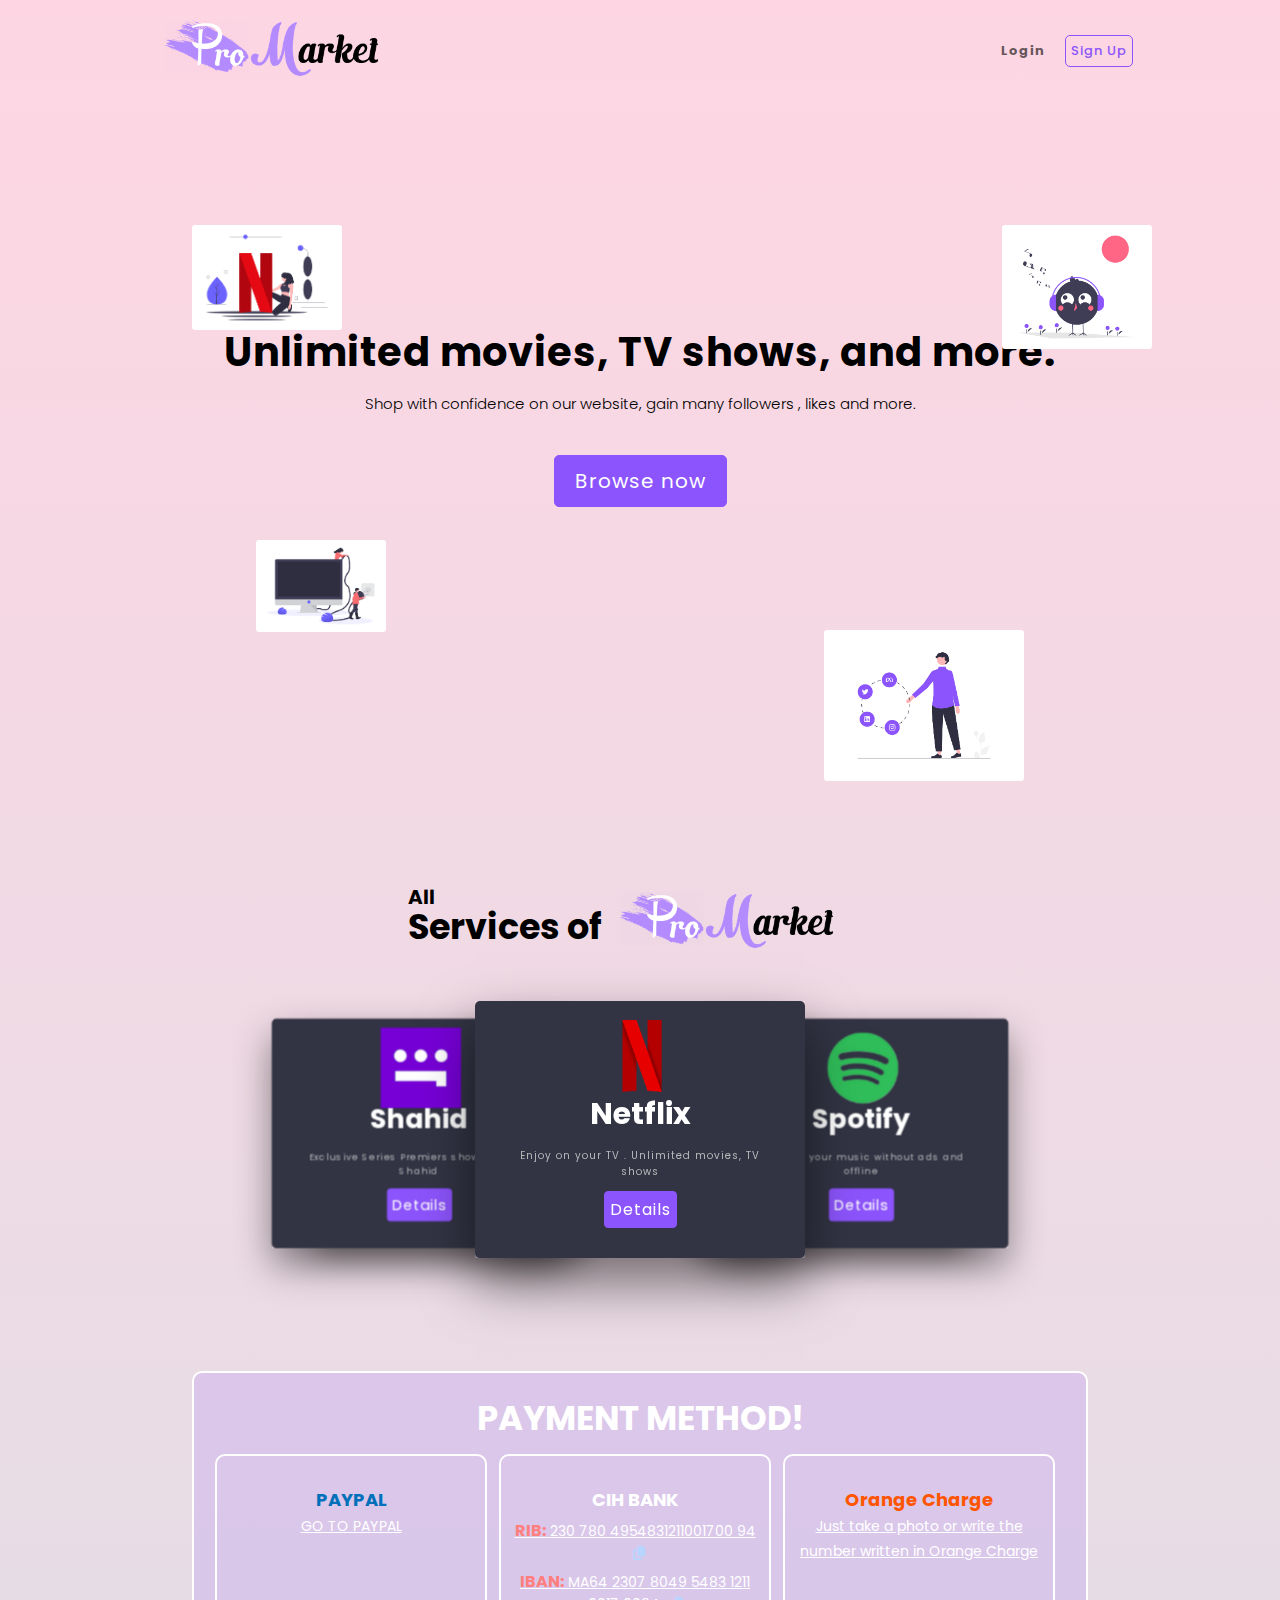
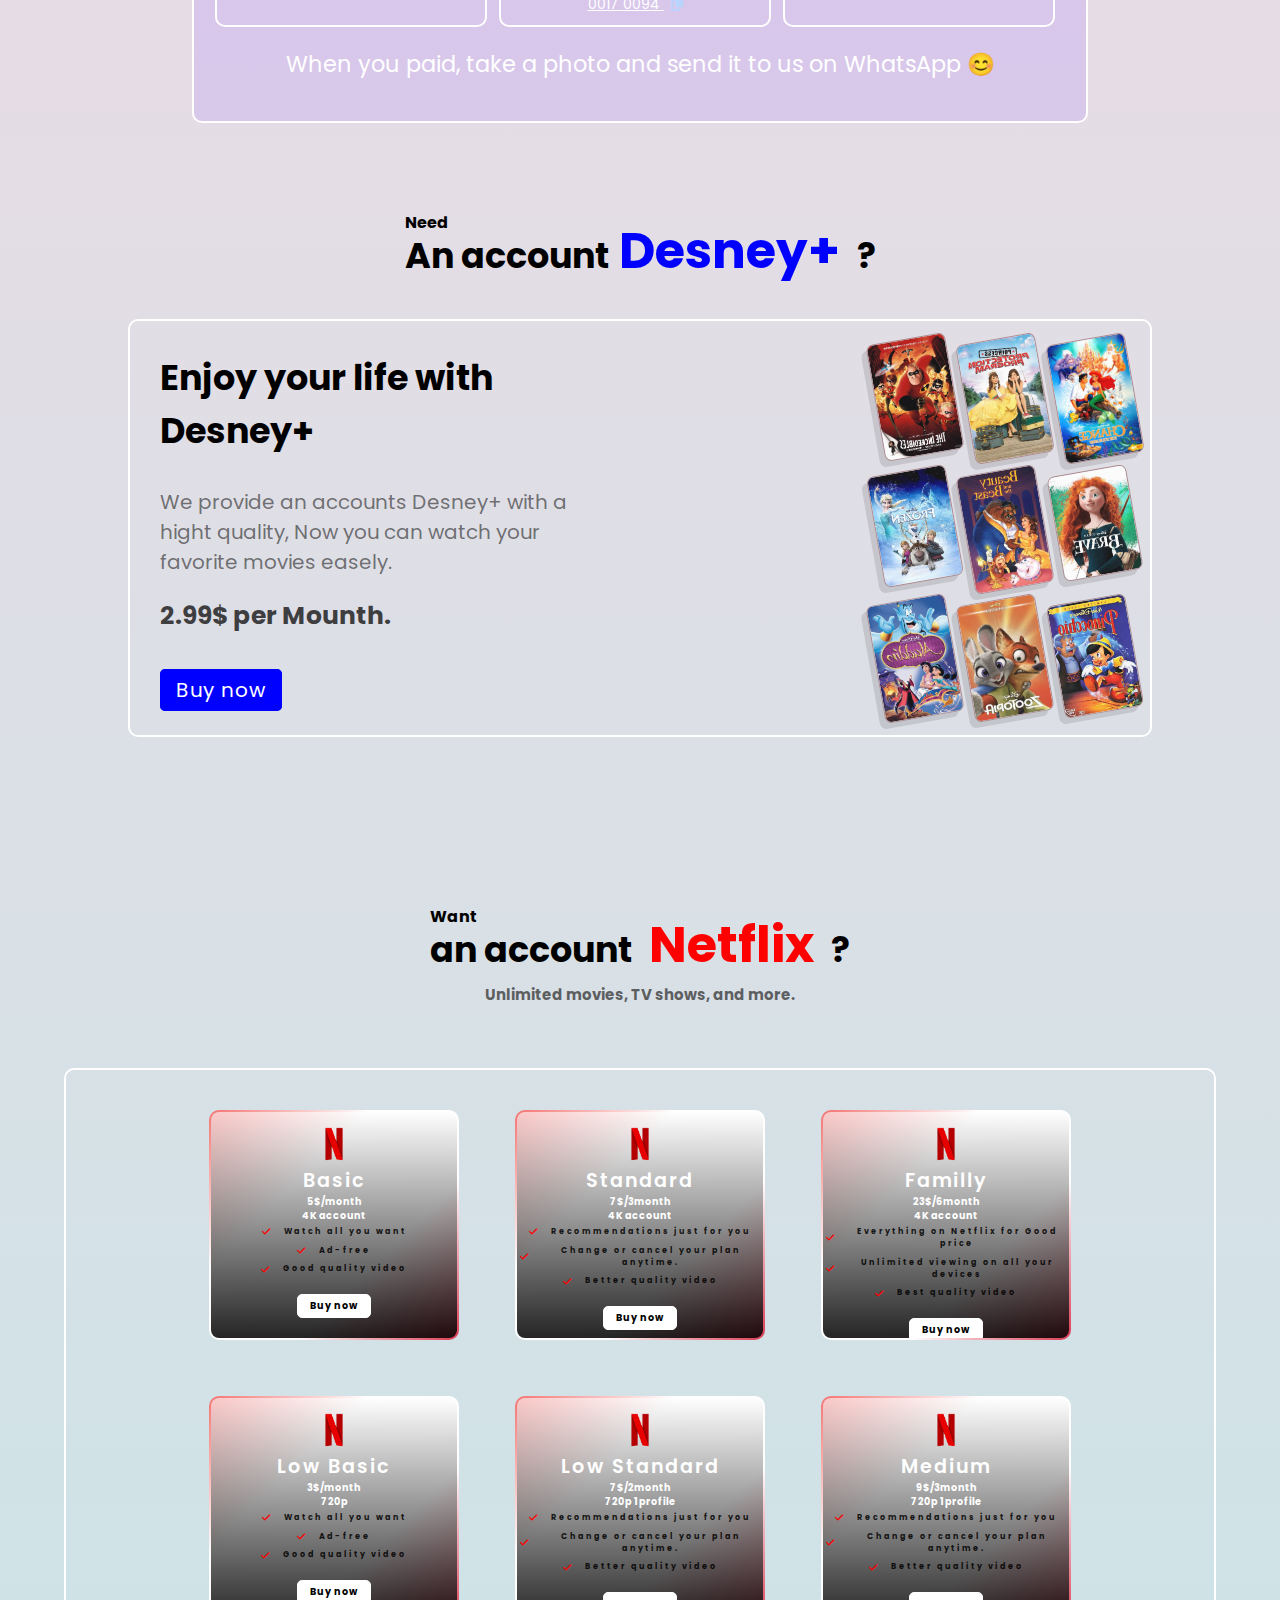
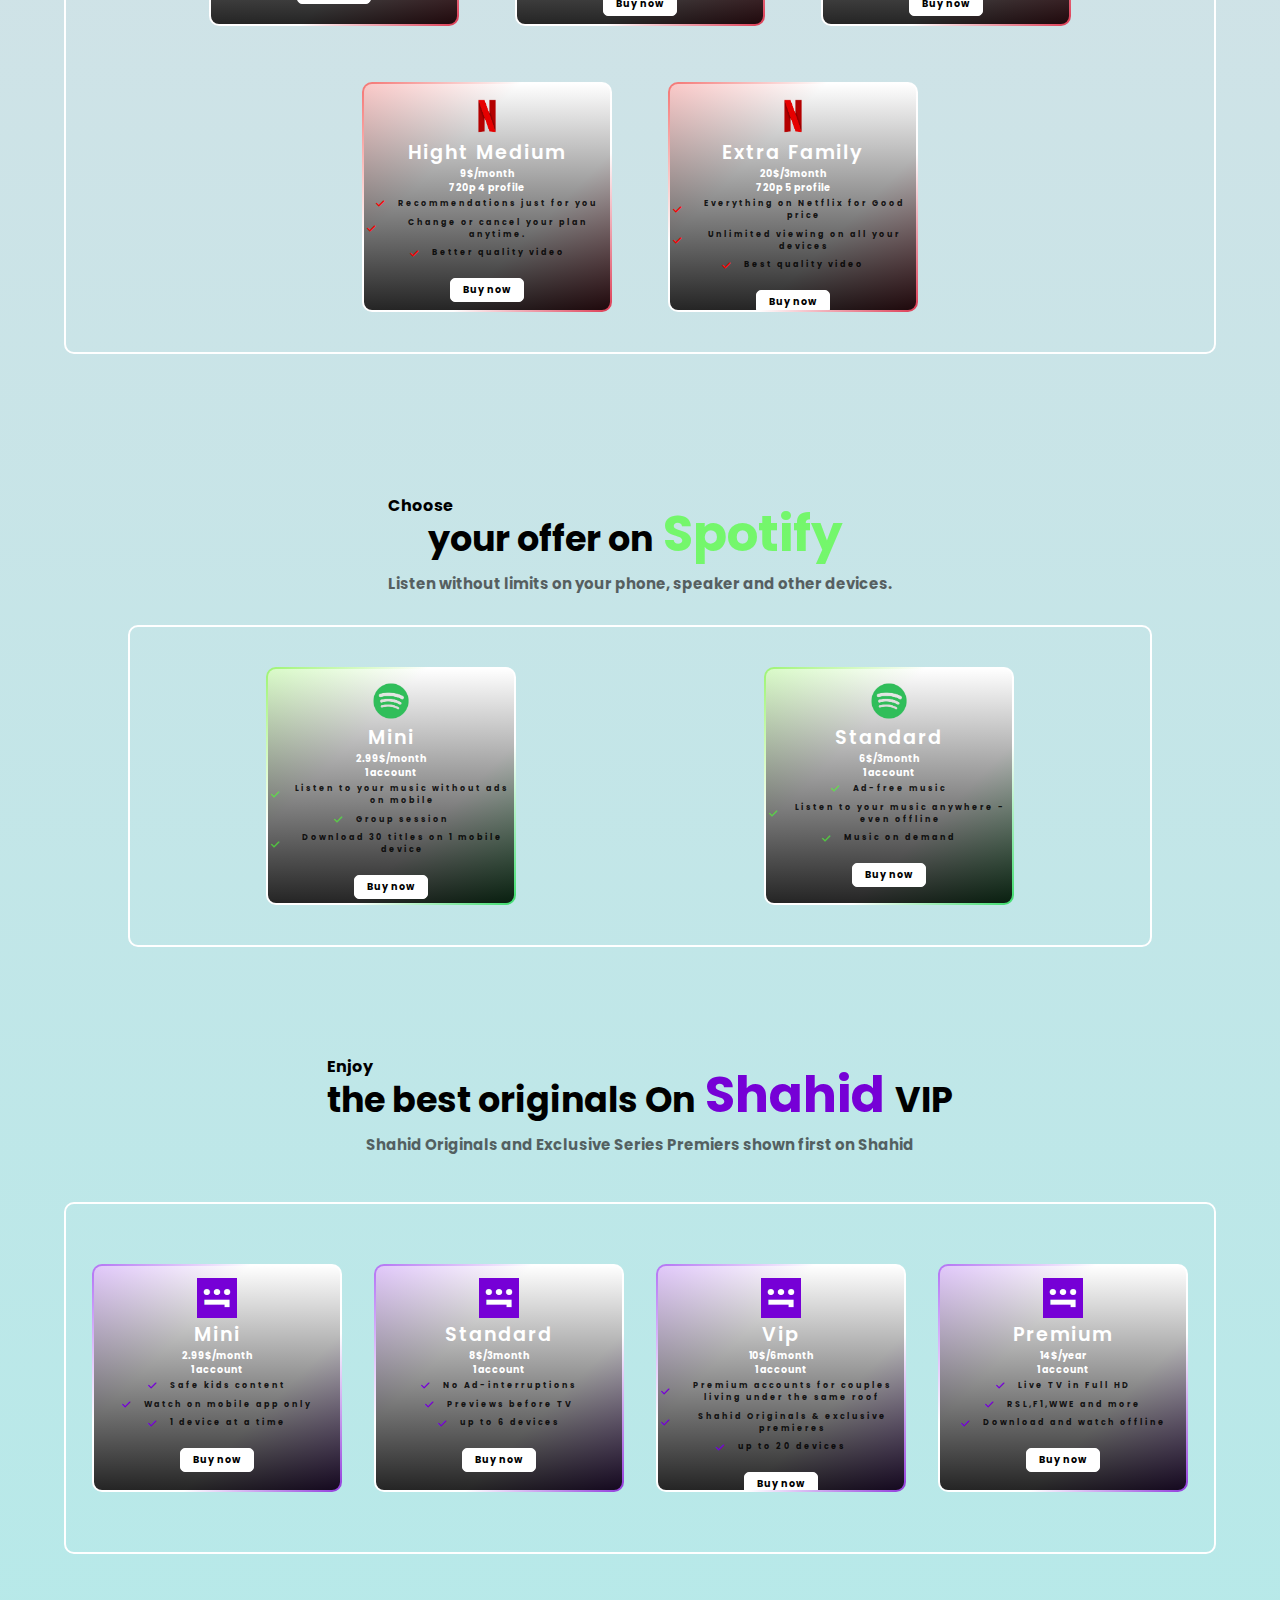
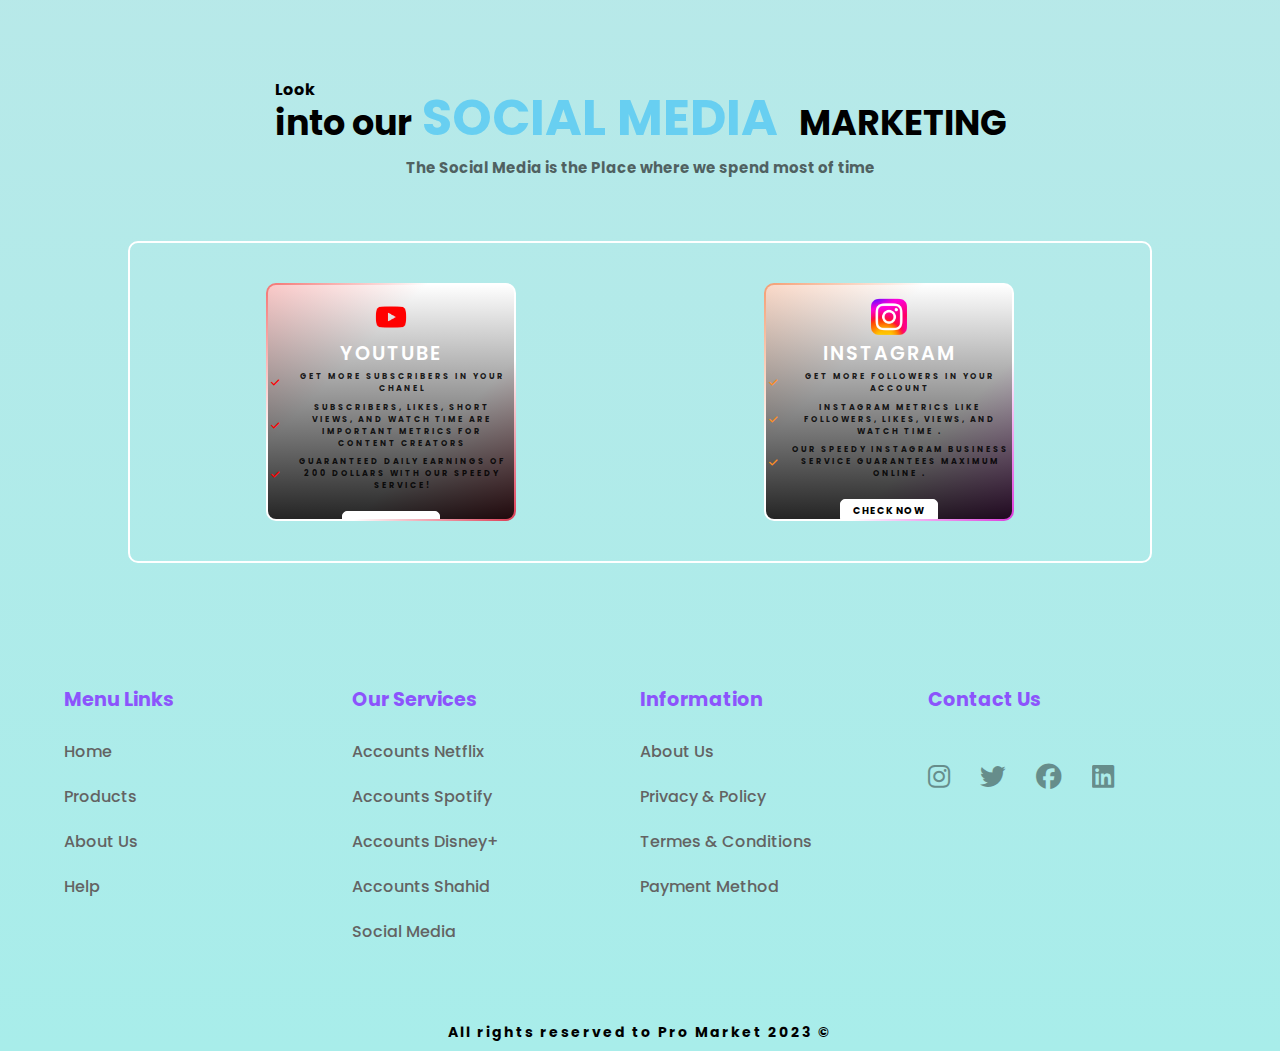
<file: index.html>
<!DOCTYPE html>
<html lang="en">
  <head>
    <meta charset="UTF-8" />
    <meta http-equiv="X-UA-Compatible" content="IE=edge" />
    <meta name="viewport" content="width=device-width, initial-scale=1.0" />
    <!--! : website icon -->
    <link rel="icon" href="images/icon.png" />
    <!--! : importing css file -->
    <link rel="stylesheet" href="css/style.css" />
    <link rel="stylesheet" href="css/style-2.css" />
    <!--! : importing AOS library -->
    <!-- <link rel="stylesheet" href="https://unpkg.com/aos@next/dist/aos.css" /> -->
    <!--! : importing icons -->
    <link
      href="https://unpkg.com/boxicons@2.1.1/css/boxicons.min.css"
      rel="stylesheet"
    />
    <link
      rel=" stylesheet"
      href="https://cdnjs.cloudflare.com/ajax/libs/font-awesome/6.2.1/css/all.min.css"
    />

    <title>Pro Market</title>
  </head>

  <body>
    <div id="blur">
      <!--TODO : styling Nav Bar section -->
      <nav>
        <a href="" class="logo">
          <img src="./images/logo.png" />
        </a>
        <div class="nav-item">
          <div class="registre">
            <p class="Login">Login</p>
            <p class="Sign">Sign Up</p>
          </div>
        </div>
      </nav>

      <!--TODO : styling login and sign up section -->
      <section class="error-msg">
        <i class="bx bxs-error"></i>
        <h2>Not Working yet !</h2>
        <i class="bx bx-x-circle x"></i>
      </section>
      <section class="overlay"></section>

      <!--TODO : styling Hero Section -->
      <section>
        <section class="HeroSection">
          <h1>Unlimited movies, TV shows, and more.</h1>
          <h4>
            Shop with confidence on our website, gain many followers , likes and
            more.
          </h4>
          <a href="#ourServices">Browse now</a>
        </section>
        <section class="imgs">
          <img src="images/img-1.png" />
          <img src="images/img-2.png" />
          <img src="images/img-3.png" />
          <img src="images/img-4.png" />
        </section>
      </section>

      <!--TODO : styling Our Services Section -->
      <section class="ourServices" id="ourServices">
        <div class="text-area">
          <h4>All</h4>
          <h2>
            Services of <span><img src="images/logo.png" /></span>
          </h2>
        </div>
        <div class="container">
          <input type="radio" name="slider" class="d-none" id="s1" checked />
          <input type="radio" name="slider" class="d-none" id="s2" />
          <input type="radio" name="slider" class="d-none" id="s3" />
          <input type="radio" name="slider" class="d-none" id="s4" />
          <input type="radio" name="slider" class="d-none" id="s5" />

          <div class="cards">
            <label for="s1" id="slide1">
              <div class="card">
                <img src="images/R.png" alt="" />
                <div class="infos">
                  <h4 class="name">Netflix</h4>
                  <p>Enjoy on your TV . Unlimited movies, TV shows</p>
                  <a href="#netflix">details</a>
                </div>
              </div>
            </label>

            <label for="s2" id="slide2">
              <div class="card">
                <img src="images/spotify.png" alt="" />
                <div class="infos">
                  <h4 class="name">Spotify</h4>
                  <p>Listen to your music without ads and offline</p>
                  <a href="#spotify">details</a>
                </div>
              </div>
            </label>

            <label for="s3" id="slide3">
              <div class="card">
                <img src="images/desney.png" alt="" />
                <div class="infos">
                  <h4 class="name">disney plus</h4>
                  <p>
                    Thousands of hours of TV series ,movies for whole family
                  </p>
                  <a href="#desney">details</a>
                </div>
              </div>
            </label>
            <label for="s4" id="slide4">
              <div class="card">
                <img src="images/social.png" alt="" />
                <div class="infos">
                  <h4 class="name">Social Media</h4>
                  <p>
                    Upload your social media by increasing your followers and
                    likes
                  </p>
                  <a href="#media">details</a>
                </div>
              </div>
            </label>
            <label for="s5" id="slide5">
              <div class="card">
                <img src="images/shahid.png" alt="" />
                <div class="infos">
                  <h4 class="name">Shahid</h4>
                  <p>Exclusive Series Premiers shown first on Shahid</p>
                  <a href="#shahid">details</a>
                </div>
              </div>
            </label>
          </div>
        </div>
      </section>

      <!--TODO : styling Payment Section -->

      <div class="payment-section" id="Pay">
        <div class="payment-title">PAYMENT METHOD!</div>
        <div class="payment-options">
          <div class="payment-option">
            <div class="payment-subtitle paypal">PAYPAL</div>
            <!-- PayPal payment method content here -->
            <a
              class="payment-link pay-link"
              href="https://paypal.me/HHadelamous?country.x=MA&locale.x=ar_EG"
              >GO TO PAYPAL</a
            >
          </div>

          <div class="payment-option">
            <div class="payment-subtitle cih-bank">
              <span id="cih">CIH</span> <span id="bank">BANK</span>
            </div>
            <!-- CIH Bank payment method content here -->
            <p class="payment-link" id="paymentLink">
              <span id="span-cih">RIB:</span>
              <span id="ribNumber">230 780 4954831211001700 94</span>
              <span class="copy-icon" onclick="copyRIB()">
                <i class="fa-solid fa-copy"></i>
              </span>
            </p>
            <p class="payment-link">
              <span id="span-cih">IBAN:</span>
              <span id="ibanNumber">MA64 2307 8049 5483 1211 0017 0094</span>
              <span class="copy-icon" onclick="copyIBAN()">
                <i class="fa-solid fa-copy"></i>
              </span>
            </p>
          </div>

          <div class="payment-option">
            <div class="payment-subtitle orange-charge">Orange Charge</div>
            <!-- Orange Charge payment method content here -->
            <a class="payment-link"
              >Just take a photo or write the number written in Orange Charge</a
            >
          </div>
        </div>
        <div>
          <p id="last">
            When you paid, take a photo and send it to us on WhatsApp
            <span>&#x1F60A;</span>
          </p>
        </div>
      </div>

      <!--TODO : styling Desney+ Section -->
      <section class="desney" id="desney">
        <div class="text-area-v2">
          <h4>Need</h4>
          <h2>An account<span>Desney+</span> ?</h2>
        </div>
        <div class="desney-content">
          <div class="text">
            <h2>Enjoy your life with Desney+</h2>
            <p>
              We provide an accounts Desney+ with a hight quality, Now you can
              watch your favorite movies easely.
            </p>
            <p class="price">2.99$ per Mounth.</p>
            <a href="https://wa.link/e9tjto">Buy now</a>
          </div>
          <div class="img">
            <img src="images/film_1.jpg" />
            <img src="images/film_2.jpg" />
            <img src="images/film_3.jpg" />
            <img src="images/film_4.jpg" />
            <img src="images/film_5.jpg" />
            <img src="images/film_6.jpg" />
            <img src="images/film_7.jpg" />
            <img src="images/film_8.jpg" />
            <img src="images/film_9.jpg" />
            <!-- <img src="images/mus.png" alt=""> -->
          </div>
          <!-- <div class="hover-effect"></div> -->
        </div>
      </section>

      <!--TODO : styling Netflix Section -->

      <section class="our-costumers_1" id="netflix">
        <div class="text-area-v2">
          <h4>Want</h4>
          <h2>an account <span>Netflix</span> ?</h2>
          <h3>Unlimited movies, TV shows, and more.</h3>
        </div>
        <div class="cleints_1">
          <!-- <h2>4K Quality Watch</h2> -->
          <div class="cleint_1">
            <img src="images/R.png" />
            <h3>Basic</h3>
            <h5>5$/month</h5>
            <h5>4K account</h5>
            <h6><i class="fa-solid fa-check"></i>Watch all you want</h6>
            <h6><i class="fa-solid fa-check"></i> Ad-free</h6>
            <h6><i class="fa-solid fa-check"></i>Good quality video</h6>
            <a href="https://wa.link/e9tjto">Buy now</a>
          </div>
          <div class="cleint_1">
            <img src="images/R.png" />
            <h3>Standard</h3>
            <h5>7$/3month</h5>
            <h5>4K account</h5>
            <h6>
              <i class="fa-solid fa-check"></i>Recommendations just for you
            </h6>
            <h6>
              <i class="fa-solid fa-check"></i>Change or cancel your plan
              anytime.
            </h6>
            <h6><i class="fa-solid fa-check"></i>Better quality video</h6>
            <a href="https://wa.link/e9tjto">Buy now</a>
          </div>
          <div class="cleint_1">
            <img src="images/R.png" />
            <h3>Familly</h3>
            <h5>23$/6month</h5>
            <h5>4K account</h5>
            <h6>
              <i class="fa-solid fa-check"></i>Everything on Netflix for Good
              price
            </h6>
            <h6>
              <i class="fa-solid fa-check"></i> Unlimited viewing on all your
              devices
            </h6>
            <h6><i class="fa-solid fa-check"></i>Best quality video</h6>
            <a href="https://wa.link/e9tjto">Buy now</a>
          </div>
          <!-- <h2>720p Quality Watch</h2> -->
          <div class="cleint_1">
            <img src="images/R.png" />
            <h3>Low Basic</h3>
            <h5>3$/month</h5>
            <h5>720p</h5>
            <h6><i class="fa-solid fa-check"></i>Watch all you want</h6>
            <h6><i class="fa-solid fa-check"></i> Ad-free</h6>
            <h6><i class="fa-solid fa-check"></i>Good quality video</h6>
            <a href="https://wa.link/e9tjto">Buy now</a>
          </div>

          <div class="cleint_1">
            <img src="images/R.png" />
            <h3>Low Standard</h3>
            <h5>7$/2month</h5>
            <h5>720p 1 profile</h5>
            <h6>
              <i class="fa-solid fa-check"></i>Recommendations just for you
            </h6>
            <h6>
              <i class="fa-solid fa-check"></i>Change or cancel your plan
              anytime.
            </h6>
            <h6><i class="fa-solid fa-check"></i>Better quality video</h6>
            <a href="https://wa.link/e9tjto">Buy now</a>
          </div>
          <div class="cleint_1">
            <img src="images/R.png" />
            <h3>Medium</h3>
            <h5>9$/3month</h5>
            <h5>720p 1 profile</h5>
            <h6>
              <i class="fa-solid fa-check"></i>Recommendations just for you
            </h6>
            <h6>
              <i class="fa-solid fa-check"></i>Change or cancel your plan
              anytime.
            </h6>
            <h6><i class="fa-solid fa-check"></i>Better quality video</h6>
            <a href="https://wa.link/e9tjto">Buy now</a>
          </div>
          <div class="cleint_1">
            <img src="images/R.png" />
            <h3>Hight Medium</h3>
            <h5>9$/month</h5>
            <h5>720p 4 profile</h5>
            <h6>
              <i class="fa-solid fa-check"></i>Recommendations just for you
            </h6>
            <h6>
              <i class="fa-solid fa-check"></i>Change or cancel your plan
              anytime.
            </h6>
            <h6><i class="fa-solid fa-check"></i>Better quality video</h6>
            <a href="https://wa.link/e9tjto">Buy now</a>
          </div>
          <div class="cleint_1">
            <img src="images/R.png" />
            <h3>Extra Family</h3>
            <h5>20$/3month</h5>
            <h5>720p 5 profile</h5>
            <h6>
              <i class="fa-solid fa-check"></i>Everything on Netflix for Good
              price
            </h6>
            <h6>
              <i class="fa-solid fa-check"></i> Unlimited viewing on all your
              devices
            </h6>
            <h6><i class="fa-solid fa-check"></i>Best quality video</h6>
            <a href="https://wa.link/e9tjto">Buy now</a>
          </div>
        </div>
      </section>

      <!--TODO : styling spotify Section -->

      <section class="our-costumers_2" id="spotify">
        <div class="text-area-v2">
          <h4>Choose</h4>
          <h2>your offer on<span>Spotify</span></h2>
          <h3>
            Listen without limits on your phone, speaker and other devices.
          </h3>
        </div>
        <div class="cleints_2">
          <div class="cleint_2">
            <img src="images/spotify.png" />
            <h3>Mini</h3>
            <h5>2.99$/month</h5>
            <h5>1 account</h5>
            <h6>
              <i class="fa-solid fa-check"></i>Listen to your music without ads
              on mobile
            </h6>
            <h6><i class="fa-solid fa-check"></i> Group session</h6>
            <h6>
              <i class="fa-solid fa-check"></i> Download 30 titles on 1 mobile
              device
            </h6>
            <a href="https://wa.link/w5gozb">Buy now</a>
          </div>
          <div class="cleint_2">
            <img src="images/spotify.png" />
            <h3>Standard</h3>
            <h5>6$/3month</h5>
            <h5>1 account</h5>
            <h6><i class="fa-solid fa-check"></i>Ad-free music</h6>
            <h6>
              <i class="fa-solid fa-check"></i> Listen to your music anywhere -
              even offline
            </h6>
            <h6><i class="fa-solid fa-check"></i> Music on demand</h6>
            <a href="https://wa.link/w5gozb">Buy now</a>
          </div>
        </div>
      </section>

      <!--TODO : styling shahid Section -->
      <section class="our-costumers_4" id="shahid">
        <div class="text-area-v2">
          <h4>Enjoy</h4>
          <h2>the best originals On<span>Shahid</span>VIP</h2>
          <h3>
            Shahid Originals and Exclusive Series Premiers shown first on Shahid
          </h3>
        </div>
        <div class="cleints_4">
          <div class="cleint_4">
            <img src="images/shahid.png" />
            <h3>Mini</h3>
            <h5>2.99$/month</h5>
            <h5>1 account</h5>
            <h6><i class="fa-solid fa-check"></i>Safe kids content</h6>
            <h6><i class="fa-solid fa-check"></i> Watch on mobile app only</h6>
            <h6><i class="fa-solid fa-check"></i>1 device at a time</h6>
            <a href="https://wa.link/w5gozb">Buy now</a>
          </div>
          <div class="cleint_4">
            <img src="images/shahid.png" />
            <h3>Standard</h3>
            <h5>8$/3month</h5>
            <h5>1 account</h5>
            <h6><i class="fa-solid fa-check"></i>No Ad-interruptions</h6>
            <h6><i class="fa-solid fa-check"></i>Previews before TV</h6>
            <h6><i class="fa-solid fa-check"></i>up to 6 devices</h6>
            <a href="https://wa.link/w5gozb">Buy now</a>
          </div>
          <div class="cleint_4">
            <img src="images/shahid.png" />
            <h3>Vip</h3>
            <h5>10$/6month</h5>
            <h5>1 account</h5>
            <h6>
              <i class="fa-solid fa-check"></i>Premium accounts for couples
              living under the same roof
            </h6>
            <h6>
              <i class="fa-solid fa-check"></i>Shahid Originals & exclusive
              premieres
            </h6>
            <h6><i class="fa-solid fa-check"></i> up to 20 devices</h6>
            <a href="https://wa.link/w5gozb">Buy now</a>
          </div>
          <div class="cleint_4">
            <img src="images/shahid.png" />
            <h3>Premium</h3>
            <h5>14$/year</h5>
            <h5>1 account</h5>
            <h6><i class="fa-solid fa-check"></i>Live TV in Full HD</h6>
            <h6><i class="fa-solid fa-check"></i>RSL,F1,WWE and more</h6>
            <h6>
              <i class="fa-solid fa-check"></i> Download and watch offline
            </h6>
            <a href="https://wa.link/w5gozb">Buy now</a>
          </div>
        </div>
      </section>

      <!--TODO : styling Social media Section -->

      <section class="our-costumers_5" id="media">
        <div class="text-area-v2">
          <h4>Look</h4>
          <h2>into our<span>SOCIAL MEDIA </span>MARKETING</h2>
          <h3>The Social Media is the Place where we spend most of time</h3>
        </div>
        <div class="cleints_5">
          <div class="cl1">
            <img src="images/youtube-logo.png" />
            <h3>YOUTUBE</h3>
            <h5></h5>
            <h6>
              <i class="fa-solid fa-check"></i>
              GET MORE SUBSCRIBERS IN YOUR CHANEL
            </h6>
            <h6>
              <i class="fa-solid fa-check"></i> SUBSCRIBERS, LIKES, SHORT VIEWS,
              AND WATCH TIME ARE IMPORTANT METRICS FOR CONTENT CREATORS
            </h6>
            <h6>
              <i class="fa-solid fa-check"></i>GUARANTEED DAILY EARNINGS OF 200
              DOLLARS WITH OUR SPEEDY SERVICE!
            </h6>
            <a onclick="togglePopup()">CHECK NOW</a>
          </div>
          <div class="cl2">
            <img src="images/instagram-logo.png" />
            <h3>INSTAGRAM</h3>
            <h5></h5>
            <h6>
              <i class="fa-solid fa-check"></i>
              GET MORE FOLLOWERS IN YOUR ACCOUNT
            </h6>
            <h6>
              <i class="fa-solid fa-check"></i>INSTAGRAM METRICS LIKE FOLLOWERS,
              LIKES, VIEWS, AND WATCH TIME .
            </h6>
            <h6>
              <i class="fa-solid fa-check"></i>OUR SPEEDY INSTAGRAM BUSINESS
              SERVICE GUARANTEES MAXIMUM ONLINE .
            </h6>
            <a onclick="togglePopup_2()">CHECK NOW</a>
          </div>
        </div>
      </section>
    </div>

    <!--TODO : styling Youtube Section -->

    <div id="window">
      <i class="fa-solid fa-xmark close"></i>
      <div class="head">
        <h1>YOUTUBE SERVICE</h1>
      </div>
      <div class="hero">
        <div class="selector">
          <div id="selectfield">
            <span id="selectText">youtube monetization</span>
            <i class="fa-sharp fa-solid fa-angle-down icon-arrow"></i>
          </div>
          <ul id="list">
            <li class="option" style="--i: 4" value="13$">
              <i class="fa-solid fa-user-plus icon"></i>
              <span class="option-text">Subscribers</span>
            </li>
            <li class="option" style="--i: 3" value="2$">
              <i class="fa-solid fa-thumbs-up icon"></i>
              <span class="option-text">Likes</span>
            </li>
            <li class="option" style="--i: 2" value="3.5$">
              <i class="fa-solid fa-eye icon"></i>
              <span class="option-text">Views</span>
            </li>
            <li class="option" style="--i: 1" value="25$">
              <i class="fa-solid fa-tv icon"></i>
              <span class="option-text">WatchTime</span>
            </li>
          </ul>
        </div>
        <div class="selector1">
          <div>
            <p id="title">Category</p>
          </div>
          <p id="textprice">price for 1k</p>
          <div class="prixbuy">
            <p id="prix">--$</p>
            <a href="https://wa.link/kbzqxm">
              <span> Buy service</span>
              <i></i>
            </a>
          </div>
        </div>
      </div>
    </div>

    <!--TODO : styling Instagram Section -->

    <div id="window_2">
      <i class="fa-solid fa-xmark close"></i>
      <div class="head">
        <h1>Instagram SERVICE</h1>
      </div>

      <div class="hero_2">
        <div class="selector_2">
          <div id="selectfield_2">
            <span id="selectText_2">Instagram GUARANTEED </span>
            <i class="fa-sharp fa-solid fa-angle-down icon-arrow_2"></i>
          </div>

          <ul id="list_2">
            <li class="option_2" style="--i: 4" value="2$">
              <i class="fa-solid fa-user-plus icon_2"></i>
              <span class="option-text_2">FOLLOWERS GUARANTEED </span>
            </li>
            <li class="option_2" style="--i: 4" value="1$">
              <i class="fa-solid fa-user-plus icon_2"></i>
              <span class="option-text_2">FOLLOWERS NO GUARANTEED</span>
            </li>
            <li class="option_2" style="--i: 3" value="1$">
              <i class="fa-solid fa-thumbs-up icon_2"></i>
              <span class="option-text_2">Likes</span>
            </li>
            <li class="option_2" style="--i: 3" value="1$">
              <i class="fa-solid fa-thumbs-up icon_2"></i>
              <span class="option-text_2">REALS VIEWS</span>
            </li>
          </ul>
        </div>

        <div class="selector2">
          <div>
            <p id="title_2">Category</p>
          </div>
          <p id="textprice_2">price for 1k</p>
          <div class="prixbuy_2">
            <p id="prix_2">--$</p>
            <a href="https://wa.link/kbzqxm">
              <span> Buy service</span>
              <i></i>
            </a>
          </div>
        </div>
      </div>
    </div>

    <!--! ------ ==============  Footer  ============== ------ -->
    <footer>
      <div class="main-foot">
        <div class="col">
          <h3>Menu Links</h3>
          <ul>
            <li><a href="#">Home</a></li>
            <li>
              <a href="Products/index_MainPage(Products).html">Products</a>
            </li>
            <li><a href="about.html">About Us</a></li>
            <li><a href="help.html">Help</a></li>
          </ul>
        </div>

        <div class="col">
          <h3>Our Services</h3>
          <ul>
            <li><a href="#netflix">Accounts Netflix</a></li>
            <li><a href="#spotify">Accounts Spotify</a></li>
            <li><a href="#desney">Accounts Disney+</a></li>
            <li><a href="#shahid">Accounts Shahid</a></li>
            <li><a href="#media">Social Media</a></li>
          </ul>
        </div>
        <div class="col">
          <h3>Information</h3>
          <ul>
            <li><a href="about.html">About Us</a></li>
            <li><a href="help.html">Privacy & Policy</a></li>
            <li><a href="help.html">Termes & Conditions</a></li>
            <li><a href="#Pay">Payment Method</a></li>
          </ul>
        </div>

        <div class="col">
          <h3>Contact Us</h3>
          <ul class="social">
            <li><i class="fa-brands fa-instagram"></i></li>
            <li><i class="fa-brands fa-twitter"></i></li>
            <li><i class="fa-brands fa-facebook"></i></li>
            <li><i class="fa-brands fa-linkedin"></i></li>
          </ul>
        </div>
      </div>
    </footer>
    <section class="copyright">
      <p>All rights reserved to Pro Market 2023 ©</p>
    </section>

    <script src="javascript/script.js"></script>
    <script src="javascript/login.js"></script>
    <script>
      AOS.init();

      // const card = document.querySelector('.desney-content');
      // const hoverEffect = document.querySelector('.hover-effect');

      // card.addEventListener('mousemove', (e) => {
      //     const x = e.clientX - e.target.offsetLeft;
      //     const y = e.clientY - e.target.offsetTop;

      //     hoverEffect.style.background = `radial-gradient(circle at ${x}px ${y}px,orange, transparent 30%)`;
      // });

      // card.addEventListener('mouseleave', () => {
      //     hoverEffect.style.background = 'rgba(0, 0, 0, 0.1)';
      // });
    </script>
  </body>
</html>
</file>
<file: css/style.css>
@import url("https://fonts.googleapis.com/css2?family=Poppins:wght@200;300;400;500;600;700;800;900&display=swap");

* {
  margin: 0;
  padding: 0;
  box-sizing: border-box;
  font-family: "Poppins", sans-serif;
  scroll-behavior: smooth;
}

/*border-color:  #30363d */
body {
  background: var(--background);
  overflow-x: hidden;
}

*::selection {
  background: #7132f042;
  color: rgba(255, 255, 255, 0.926);
}

::-webkit-scrollbar {
  width: 6px;
}

::-webkit-scrollbar-thumb {
  border-radius: 6px;
  background: linear-gradient(transparent, var(--primary-color));
}

:root {
  /* --background: linear-gradient(-225deg, #E3FDF5 0%, #FFE6FA 100%); */
  --background: linear-gradient(to top, #a8edea 0%, #fed6e3 100%);
  /* --background: linear-gradient(to top, #d9afd9 0%, #97d9e1 100%); */
  /* --background: linear-gradient(-20deg, #ddd6f3 0%, #faaca8 100%, #faaca8 100%); */
  --primary-color: #8c54fc;
}

/*!   ---  Nav Bar section ---    */

nav {
  width: 77%;
  margin: 0 auto;
  display: flex;
  justify-content: space-between;
  align-items: center;
}

.logo img {
  margin: 10px;
  width: 250px;
  animation: slideRight 1s ease forwards;
}

.nav-item {
  display: flex;
  align-items: center;
  gap: 30px;
}

.nav-item p {
  text-decoration: none;
  font-size: 13px;
  letter-spacing: 1px;
  cursor: pointer;
}

.registre {
  display: flex;
  align-items: center;
  gap: 20px;
  animation: slideLeft 1s ease forwards;
}

.Login {
  font-weight: bold;
  opacity: 0.6;
  transition: 0.8s;
  color: black;
}

.Login:hover {
  opacity: 0.3;
}

.Sign {
  letter-spacing: 1px;
  padding: 5px 5px;
  border-radius: 5px;
  transition: 0.8s;
  color: var(--primary-color);
  font-weight: 500;
  background-color: var(--background);
  border: 1px solid var(--primary-color);
}

.Sign:hover {
  background-color: var(--primary-color);
  color: white;
  border: 1px solid var(--primary-color);
}

.nav-item input {
  border: none;
  outline: none;
  padding: 5px 10px;
  border-radius: 5px;
  background-color: rgb(81, 81, 81);
  font-weight: bolder;
  color: white;
}

.nav-item input::placeholder {
  color: rgba(255, 255, 255, 0.559);
}

/*!   ---  Error msg ---    */

.overlay {
  display: none;
  position: absolute;
  height: 1000px;
  width: 100vw;
  top: 0;
  background: transparent;
  z-index: 99;
}

.overlay.active {
  display: block;
}

body.active {
  overflow: hidden;
}

.error-msg {
  position: absolute;
  top: -40%;
  left: 25%;
  width: 50%;
  margin: 0 auto;
  padding: 20px 0;
  display: flex;
  align-items: center;
  justify-content: center;
  background-color: rgba(248, 110, 110, 0.319);
  -webkit-backdrop-filter: blur(5px);
  backdrop-filter: blur(5px);
  border-radius: 5px;
  outline: 1px solid rgb(255, 0, 0);
  z-index: 100;
  transition: 0.6s ease-out;
  opacity: 0;
}

.error-msg.show {
  top: 2%;
  opacity: 1;
}

.error-msg.hide {
  top: -40%;
  opacity: 0;
}

/* .error-msg.show {
    top: 2%;
} */

.error-msg i {
  font-size: 24px;
  color: red;
  margin-right: 20px;
}

.error-msg h2 {
  color: red;
  letter-spacing: 2px;
}

.error-msg .x {
  position: absolute;
  font-size: 35px;
  right: 5px;
  cursor: pointer;
  opacity: 0.4;
  transition: 0.7s;
}

.error-msg .x:hover,
.error-msg .x:active {
  opacity: 1;
  color: black;
}

/*!   ---  Hero section ---    */

.HeroSection {
  display: flex;
  flex-direction: column;
  align-items: center;
  height: 70vh;
  margin: 50px;
}

.HeroSection h1 {
  color: black;
  font-size: 40px;
  text-align: center;
  letter-spacing: 1px;
  margin-top: 170px;
  animation: slideUp 1s ease forwards;
}

.HeroSection h4 {
  color: black;
  margin: 10px;
  text-align: center;
  font-size: 15px;
  font-weight: 300;
  animation: slideUp 1s ease forwards;
}

.HeroSection a {
  text-decoration: none;
  font-size: 20px;
  margin: 30px;
  color: white;
  background-color: var(--primary-color);
  border: 1px solid var(--primary-color);
  letter-spacing: 1px;
  padding: 10px 20px;
  border-radius: 5px;
  transition: 0.8s;
  animation: slideDown 1s ease forwards;
}

.HeroSection a:hover {
  color: var(--primary-color);
  background-color: var(--background);
  border: 1px solid var(--primary-color);
}

.imgs img {
  border-radius: 3px;
}

.imgs img:nth-child(1) {
  width: 150px;
  position: absolute;
  top: 25%;
  left: 15%;
  animation: annimate 5s ease infinite;
}

.imgs img:nth-child(2) {
  width: 130px;
  position: absolute;
  top: 60%;
  left: 20%;
  animation: annimate 4s ease infinite;
  /* animation: slideRight 1s ease forwards; */
}

.imgs img:nth-child(3) {
  width: 200px;
  position: absolute;
  top: 70%;
  right: 20%;
  animation: annimate 7s ease infinite;
}

.imgs img:nth-child(4) {
  width: 150px;
  position: absolute;
  top: 25%;
  right: 10%;
  animation: annimate 4s ease infinite;
}

/*! ==============  Key Frames  ============== */

@keyframes slideRight {
  0% {
    opacity: 0;
    transform: translateX(-100px);
  }

  100% {
    opacity: 1;
    transform: translateX(0);
  }
}

@keyframes slideLeft {
  0% {
    opacity: 0;
    transform: translateX(100px);
  }

  100% {
    opacity: 1;
    transform: translateX(0);
  }
}

@keyframes slideUp {
  0% {
    opacity: 0;
    transform: translateY(-100px);
  }

  100% {
    opacity: 1;
    transform: translateY(0);
  }
}

@keyframes slideDown {
  0% {
    opacity: 0;
    transform: translateY(100px);
  }

  100% {
    opacity: 1;
    transform: translateY(0);
  }
}

@keyframes annimate {
  0%,
  100% {
    transform: translate(0);
  }

  70% {
    transform: translateY(20px);
  }
}

/*!   ---  Our Services section ---    */

.ourServices {
  margin-top: 50px;
  padding: 20px 0;
}

.text-area {
  position: relative;
  width: fit-content;
  margin: 30px auto;
  color: black;
  display: flex;
  flex-direction: column;
  align-items: center;
  justify-content: center;
}

.text-area h2 {
  font-size: 35px;
  display: flex;
  align-items: center;
}

.text-area h4 {
  position: absolute;
  font-size: 20px;
  left: 0;
  top: 0;
}

.ourServices .text-area span img {
  margin: 0 10px;
  width: 250px;
}

input {
  display: none;
}

.container {
  width: 100%;
  height: 100%;
  max-width: 600px;
  max-height: 600px;
  margin: 0 auto;
  display: flex;
  transform-style: preserve-3d;
  justify-content: center;
  align-items: center;
  flex-direction: column;
}

.cards {
  position: relative;
  height: 330px;
  width: 430px;
  margin-bottom: 20px;
  perspective: 1000px;
  transform-style: preserve-3d;
}

.cards label {
  position: absolute;
  width: 330px;
  left: 0;
  right: 0;
  margin: auto;
  cursor: pointer;
  transition: transform 0.55s ease;
}

.card img {
  position: absolute;
  top: 0;
  left: 37%;
  margin-top: 10px;
  width: 90px;
}

.cards .card {
  position: relative;
  height: 100%;
  background-color: #323444;
  border-radius: 5px;
  padding: 30px 35px;
}

.card .infos {
  display: flex;
  flex-direction: column;
  align-items: center;
  text-align: center;
  padding-top: 60px;
}

.infos span {
  display: block;
}

.infos h6 {
  display: flex;
  align-items: center;
  gap: 5px;
  padding: 1px;
  font-size: 10px;
  color: #cfcfcfda;
  letter-spacing: 1px;
  margin: 5px;
}

.infos h6 i {
  font-size: 11px;
  color: var(--primary-color);
}

.infos .name {
  font-size: 30px;
  font-weight: bold;
  color: white;
  text-align: center;
}

.infos p {
  display: flex;
  align-items: center;
  padding: 1px;
  font-size: 10px;
  color: #cfcfcfda;
  letter-spacing: 1px;
  margin: 10px 0;
}

.infos a {
  text-decoration: none;
  text-transform: capitalize;
  letter-spacing: 1px;
  padding: 5px 5px;
  border-radius: 4px;
  transition: 0.8s;
  background-color: var(--primary-color);
  color: white;
  border: 1px solid var(--primary-color);
}

.infos a:hover {
  color: var(--primary-color);
  background-color: var(--background);
  border: 1px solid var(--primary-color);
}

#s1:checked ~ .cards #slide4,
#s2:checked ~ .cards #slide5,
#s3:checked ~ .cards #slide1,
#s4:checked ~ .cards #slide2,
#s5:checked ~ .cards #slide3 {
  box-shadow: 0 15px 35px 0 rgba(0, 0, 0, 45%);
  transform: translate3d(-70%, 0, -220px);
}

#s1:checked ~ .cards #slide5,
#s2:checked ~ .cards #slide1,
#s3:checked ~ .cards #slide2,
#s4:checked ~ .cards #slide3,
#s5:checked ~ .cards #slide4 {
  box-shadow: 0 20px 40px 0 rgba(0, 0, 0, 45%);
  transform: translate3d(-75%, 0, -120px);
}

#s1:checked ~ .cards #slide1,
#s2:checked ~ .cards #slide2,
#s3:checked ~ .cards #slide3,
#s4:checked ~ .cards #slide4,
#s5:checked ~ .cards #slide5 {
  box-shadow: 0 25px 50px 0 rgba(0, 0, 0, 50%);
  transform: translate3d(0, 0, 0);
}

#s1:checked ~ .cards #slide2,
#s2:checked ~ .cards #slide3,
#s3:checked ~ .cards #slide4,
#s4:checked ~ .cards #slide5,
#s5:checked ~ .cards #slide1 {
  box-shadow: 0 20px 40px 0 rgba(0, 0, 0, 45%);
  transform: translate3d(75%, 0, -120px);
}

#s1:checked ~ .cards #slide3,
#s2:checked ~ .cards #slide4,
#s3:checked ~ .cards #slide5,
#s4:checked ~ .cards #slide1,
#s5:checked ~ .cards #slide2 {
  box-shadow: 0 15px 35px 0 rgba(0, 0, 0, 45%);
  transform: translate3d(70%, 0, -220px);
}

/*!   ---  desney+ section ---    */

.text-area-v2 {
  position: relative;
  width: fit-content;
  margin: 30px auto;
  color: black;
  display: flex;
  flex-direction: column;
  align-items: center;
  justify-content: center;
}

.text-area-v2 h4 {
  position: absolute;
  top: -3px;
  left: 0;
}

.text-area-v2 h2 {
  font-size: 35px;
}

.text-area-v2 span {
  color: blue;
  font-size: 50px;
  margin: 0 10px;
}

.desney-content h2,
.desney-content p,
.desney-content img {
  display: block;
  cursor: not-allowed;
  pointer-events: none;
}

.desney-content {
  overflow: hidden;
  width: 80%;
  margin: 0 auto;
  margin-bottom: 100px;
  display: flex;
  justify-content: space-between;
  align-items: center;

  position: relative;
  /* background-color: transparent; */
  /* background-color: #161b220f; */
  border-radius: 10px;
  border: 2px solid white;
  transition: 0.8s;
}

.desney-content .text {
  width: 50%;
  padding: 30px;
}

.desney-content .text h2 {
  color: #000;
  font-size: 35px;
  margin-bottom: 30px;
}

.desney-content .text p {
  color: #00000086;
  font-size: 20px;
  margin-bottom: 20px;
}

.desney-content .text .price {
  font-size: 25px;
  font-weight: bold;
  color: #000000bb;
  margin-bottom: 40px;
}

.img {
  transform: rotateY(180deg);
  display: grid;
  grid-template-columns: repeat(3, 1fr);
  gap: 10px;
  margin-right: 15px;
}

.img img {
  width: 80px;
  border-radius: 7px;
  border: 1px solid #5a060669;
  box-shadow: 8px 2px 14px 0px #6e6ef6;
  transition: all 0.8s;
  opacity: 0.9;
  box-shadow: 6px 5px 0px rgba(0, 0, 0, 0.127);
  transform: rotate(10deg);
}

.desney-content .text a {
  text-decoration: none;
  font-size: 20px;
  color: white;
  background-color: blue;
  border: 1px solid blue;
  letter-spacing: 1px;
  padding: 6px 15px;
  border-radius: 5px;
  transition: 0.8s;
}

.desney-content .text a:hover {
  color: blue;
  background-color: var(--background);
  border: 1px solid blue;
}

/*? ==============  Fotter  ============== */
footer {
  transition: 0.8s;
  padding: 50px 0;
  background-color: var(--fotter-color);
}

.main-foot {
  width: 90%;
  margin: 0 auto;
  display: flex;
  flex-wrap: wrap;
}

.col {
  width: 25%;
}

.col h3 {
  color: var(--primary-color);
  font-size: 1.2rem;
  position: relative;
  margin-bottom: 25px;
}

.col h3::before {
  content: "";
  position: absolute;
  height: 3px;
  width: 50px;
  left: 0;
  bottom: -8px;
  background-color: var(--mainicolor);
}

.col ul li {
  margin-bottom: 20px;
  list-style: none;
}

.col ul li a {
  display: inline-block;
  text-decoration: none;
  color: rgb(99, 99, 99);
  font-weight: 500;
  transition: 0.6s;
  cursor: pointer;
}

.col ul li a:hover {
  transform: translateX(-12px);
  color: var(--black-color);
}

.social {
  display: flex;
  margin: 30px 0;
}

.social li {
  list-style: none;
  margin: 20px 0;
  margin-right: 30px;
}

.social li i {
  opacity: 0.4;
  font-size: 1.6rem;
  cursor: pointer;
  transition: 0.8s;
}

.social li i:hover {
  opacity: 1;
  color: var(--mainicolor);
}

.copyright {
  transition: 0.8s;
  background-color: var(--background);
  color: var(--black-color);
  text-align: center;
  font-size: 14px;
  font-weight: bold;
  letter-spacing: 2px;
  padding: 8px 0;
}

/*? ==============  Responsivity  ============== */

@media (max-width: 1100px) {
  /*!============== Hero Section ==============*/

  nav {
    width: 95%;
  }

  .logo img {
    margin: 10px;
    width: 200px;
    animation: slideRight 1s ease forwards;
  }

  .HeroSection h1 {
    font-size: 30px;
  }

  .HeroSection h4 {
    font-size: 12px;
  }

  .HeroSection a {
    font-size: 17px;
    margin: 20px;
    padding: 7px 10px;
  }

  .imgs img:nth-child(1) {
    width: 130px;
    top: 25%;
    left: 15%;
  }

  .imgs img:nth-child(2) {
    width: 100px;
    top: 70%;
    left: 20%;
  }

  .imgs img:nth-child(3) {
    width: 140px;
    top: 70%;
  }

  .imgs img:nth-child(4) {
    width: 120px;
    top: 25%;
    right: 10%;
  }

  /*!============== our services ==============*/
  .text-area h2 {
    font-size: 26px;
  }

  .text-area h4 {
    font-size: 17px;
  }

  .ourServices .text-area span img {
    width: 200px;
  }

  /*!============== deseney+ ==============*/
  .text-area-v2 h4 {
    font-size: 17px;
  }

  .text-area-v2 h2 {
    font-size: 26px;
  }

  .text-area-v2 span {
    font-size: 40px;
    margin: 0 10px;
  }

  .desney-content {
    width: 95%;
  }

  .desney-content .text h2 {
    font-size: 30px;
    margin-bottom: 30px;
  }

  .desney-content .text p {
    font-size: 15px;
    margin-bottom: 20px;
  }

  .desney-content .text .price {
    font-size: 20px;
    margin-bottom: 40px;
  }

  .img img {
    width: 70px;
  }
}

@media (max-width: 740px) {
  .imgs img:nth-child(1) {
    width: 110px;
    top: 30%;
    left: 10%;
  }

  .imgs img:nth-child(2) {
    width: 100px;
    top: 75%;
    left: 15%;
  }

  .imgs img:nth-child(3) {
    width: 120px;
    top: 80%;
    right: 13%;
  }

  .HeroSection a {
    font-size: 15px;
    padding: 9px 10px;
  }

  .desney-content .text h2 {
    margin-bottom: 10px;
  }

  .desney-content .text p {
    margin-bottom: 10px;
  }

  .desney-content .text .price {
    margin-bottom: 30px;
  }

  .error-msg h2 {
    font-size: 20px;
  }

  .error-msg i {
    font-size: 20px;
    margin-right: 5px;
  }

  .error-msg .x {
    font-size: 30px;
  }
}

@media (max-width: 600px) {
  .error-msg {
    width: 70%;
    left: 15%;
  }
  .error-msg h2 {
    font-size: 17px;
  }

  .error-msg i {
    font-size: 17px;
    margin-right: 5px;
  }

  .error-msg .x {
    font-size: 30px;
  }
}

@media (max-width: 500px) {
  nav {
    width: 98%;
    margin: 0 auto;
  }

  .logo img {
    width: 160px;
  }

  .registre {
    gap: 10px;
    margin-right: 20px;
  }

  .nav-item p {
    font-size: 10px;
  }

  .Sign {
    padding: 5px 3px;
  }

  .cards label {
    width: 250px;
    height: 280px;
  }

  .infos .name {
    font-size: 25px;
    margin-top: 20px;
  }

  .card img {
    left: 33%;
  }

  .HeroSection {
    height: 40vh;
    margin-top: 20px;
    align-items: center;
    justify-content: center;
  }

  .HeroSection h1 {
    margin-top: 17px;
  }

  .ourServices {
    margin-top: 10px;
  }

  .imgs img:nth-child(1),
  .imgs img:nth-child(2),
  .imgs img:nth-child(3),
  .imgs img:nth-child(4) {
    display: none;
  }

  .desney-content {
    display: flex;
    flex-direction: column;
    justify-content: center;
    align-items: center;
    margin-bottom: 40px;
  }

  .desney-content .text {
    width: 100%;
    padding: 30px;
    text-align: center;
  }

  .img {
    display: none;
  }

  .HeroSection {
    margin: 0;
  }

  .error-msg h2 {
    font-size: 14px;
  }

  .error-msg i {
    font-size: 14px;
    margin-right: 5px;
  }

  .error-msg .x {
    font-size: 20px;
  }
}

@media (max-width: 400px) {
  .HeroSection h1 {
    font-size: 20px;
  }

  .HeroSection a {
    font-size: 16px;
    padding: 6px 5px;
    border-radius: 5px;
  }

  .text-area-v2 h4,
  .text-area h4 {
    font-size: 12px;
  }

  .text-area-v2 h2,
  .text-area h2 {
    font-size: 20px;
  }

  .text-area-v2 span {
    font-size: 29px;
  }

  .ourServices .text-area span img {
    width: 170px;
  }

  .error-msg {
    background-color: rgb(251, 58, 58);
    padding: 15px 0;
    width: 60%;
    left: 20%;
  }

  .error-msg h2 {
    font-size: 12px;
    color: white;
  }

  .error-msg i {
    font-size: 12px;
    margin-right: 5px;
    color: white;
  }

  .error-msg .x {
    font-size: 20px;
    right: 1px;
  }
}

@media (max-width: 300px) {
  .logo img {
    width: 130px;
  }

  .ourServices .text-area span img {
    width: 150px;
  }

  .cards label {
    width: 220px;
    height: 240px;
  }

  .infos .name {
    font-size: 20px;
    margin-top: 0;
  }

  .infos p {
    font-size: 8px;
    font-weight: 100;
    margin-top: 0;
  }

  .card img {
    left: 34%;
    width: 70px;
  }

  .ourServices {
    margin-top: 0;
  }

  .error-msg {
    background-color: rgb(251, 58, 58);
    padding: 15px 0;
    width: 80%;
    left: 10%;
  }
}

/*? ==============  Responsivity for fotter  ============== */

@media (max-width: 850px) {
  .col {
    width: 50%;
  }
}

@media (max-width: 501px) {
  .copyright {
    font-size: 12px;
  }
}

@media (max-width: 390px) {
  .col {
    width: 100%;
  }
}

@media (max-width: 300px) {
  .copyright {
    font-size: 10px;
  }
}
</file>
<file: css/style-2.css>
@import url("https://fonts.googleapis.com/css2?family=Poppins:wght@200;300;400;500;600;700;800;900&display=swap");

:root {
  --background-1: rgba(0, 0, 0, 0.854);
  --prime-color: #ff0000;
  --secondary-color: #4bff2fac;
  --thirdly-color: #095ae6;
  --Fourth-color: #7600d6;
  --insta-color: #ff8e24;
  --secon_insta-color: #b366ff;
}

div#blur.active {
  filter: blur(30px);
  -webkit-filter: blur(30px);
  pointer-events: none;
  user-select: none;
  transition: .4s;
}

/* ==============  Clients  ============== */

/* 1  Netflix */
.our-costumers_1 {
  background-color: var(--background);
  width: 100%;
  display: flex;
  flex-direction: column;
  justify-content: center;
  align-items: center;
  margin: 0 auto;
  padding: 40px 0;
  text-align: center;
}

.our-costumers_1 img {
  margin-top: 14px;
  width: 150px;
}

.our-costumers_1 .text-area-v2 {
  position: relative;
  width: fit-content;
  margin: 30px auto;
  color: black;
  display: flex;
  flex-direction: column;
  align-items: center;
  justify-content: center;
}

.our-costumers_1 .text-area-v2 h4 {
  position: absolute;
  top: -3px;
  left: 0;
}

.our-costumers_1 .text-area-v2 h2 {
  font-size: 35px;
}

.our-costumers_1 .text-area-v2 span {
  font-size: 50px;
  margin: 0 10px;
  color: var(--prime-color);
}

.our-costumers_1 h3 {
  font-size: 15px;
  color: rgba(28, 26, 26, 0.674);
}

.cleints_1 {
  display: flex;
  justify-content: center;
  align-items: center;
  width: 90%;
  margin: 2rem 0;
  padding: 20px;
  flex-wrap: wrap;
  gap: 1rem;
  border: 2px solid white;
  border-radius: 10px;
}


.cleints_1 .cleint_1 {
  --hue-1: 1;
  --hue-2: 111111111;
  border: 2.4px solid transparent;
  background: linear-gradient(rgba(254, 254, 254, 0.605), var(--background-1)) padding-box,
    linear-gradient(135deg,
      hsl(var(--hue-1), 85%, 70%) 0%,
      rgb(255, 255, 255),
      rgb(255, 254, 254),
      hsl(var(--hue-2), 70%, 55%) 100%) border-box;
  width: 250px;
  height: 300px;
  border-radius: 10px;
  display: flex;
  flex-direction: column;
  align-items: center;
  text-align: center;
  cursor: pointer;
  transition: 0.8s;
  overflow: hidden;
  -webkit-transition: 0.8s;
  -moz-transition: 0.8s;
  -ms-transition: 0.8s;
  -o-transition: 0.8s;
  margin: 20px;
}

.cleint_1:hover {
  opacity: 1;
  transform: scale(1.1);
  -webkit-transform: scale(1.1);
  -moz-transform: scale(1.1);
  -ms-transform: scale(1.1);
  -o-transform: scale(1.1);
  background: linear-gradient(var(--prime-color), var(--background-1)) padding-box,
    linear-gradient(135deg,
      hsl(var(--hue-1), 85%, 70%) 0%,
      var(--background-1),
      var(--background-1),
      hsl(var(--hue-2), 70%, 55%) 100%) border-box;
}

.cleint_1 img {
  width: 80px;
}

.cleint_1 h3 {
  color: rgb(255, 255, 255);
  font-size: 1.5rem;
  letter-spacing: 2px;
  font-weight: 700;
}

.cleint_1 h5 {
  font-size: 0.8rem;
  color: rgba(255, 255, 255, 0.844);
}

.cleint_1 h6 {
  display: flex;
  padding: 3.5px;
  font-size: 0.6rem;
  color: #000000da;

}

.cleints_1 .cleint_1 h6 i {
  font-size: 15px;
  color: var(--prime-color);
  margin-right: 10px;
}

.our-costumers_1 a {
  font-weight: 700;
  padding: 3px 5px;
  margin: 5px 0;
  font-size: 1rem;
  letter-spacing: 1px;
  border-radius: 5px;
  text-decoration: none;
  transition: 0.8s;
  background: white;
  color: black;
  border: 1px solid white;
}

.our-costumers_1 a:hover {
  color: white;
  background-color: rgb(253, 75, 75);
  border: 1px solid rgb(255, 255, 255);
}

/* 2  Spotify*/

.our-costumers_2 {
  background-color: var(--background);
  width: 100%;
  display: flex;
  flex-direction: column;
  justify-content: center;
  align-items: center;
  margin: 0 auto;
  padding: 40px 0;
}

.our-costumers_2 img {
  width: 120px;
}

.our-costumers_2 .text-area-v2 {
  position: relative;
  width: fit-content;
  margin: 30px auto;
  color: black;
  display: flex;
  flex-direction: column;
  align-items: center;
  justify-content: center;
}

.our-costumers_2 .text-area-v2 h4 {
  position: absolute;
  top: -3px;
  left: 0;
}

.our-costumers_2 .text-area-v2 h2 {
  font-size: 35px;
}

.our-costumers_2 .text-area-v2 span {
  font-size: 50px;
  margin: 0 10px;
  color: var(--secondary-color);
}

.our-costumers_2 h3 {
  text-align: center;
  font-size: 15px;
  color: rgba(28, 26, 26, 0.674);
}

.cleints_2 {
  display: flex;
  justify-content: space-around;
  align-items: center;
  width: 80%;
  margin: 0;
  padding: 20px;
  flex-wrap: wrap;
  gap: 1rem;
  border: 2px solid white;
  border-radius: 10px;
}

.cleints_2 .cleint_2 {
  width: 300px;
  height: 360px;
  border-radius: 10px;
  --hue-1: 100;
  --hue-2: 138;
  border: 2.4px solid transparent;
  background: linear-gradient(rgba(254, 254, 254, 0.605), var(--background-1)) padding-box,
    linear-gradient(135deg,
      hsl(var(--hue-1), 85%, 70%) 0%,
      white,
      white,
      hsl(var(--hue-2), 70%, 55%) 100%) border-box;
  display: flex;
  flex-direction: column;
  align-items: center;
  text-align: center;
  cursor: pointer;
  transition: 0.8s;
  margin: 20px;
}

.cleint_2:hover {
  opacity: 1;
  transform: scale(1.1);
  -webkit-transform: scale(1.1);
  -moz-transform: scale(1.1);
  -ms-transform: scale(1.1);
  -o-transform: scale(1.1);
  background: linear-gradient(var(--secondary-color), var(--background-1)) padding-box,
    linear-gradient(135deg,
      hsl(var(--hue-1), 85%, 70%) 0%,
      white,
      white,
      hsl(var(--hue-2), 70%, 55%) 100%) border-box;
}

.cleint_2 h3 {
  color: rgb(255, 255, 255);
  font-size: 2rem;
  letter-spacing: 2px;
  font-weight: 700;
}

.cleint_2 h5 {
  font-size: 1rem;
  color: rgba(255, 255, 255, 0.844);
}

.cleint_2 h6 {
  display: flex;
  padding: 3.5px;
  font-size: 0.7rem;
  color: #000000da;
}

.cleints_2 .cleint_2 h6 i {
  font-size: 11px;
  color: var(--secondary-color);
  margin-right: 10px;
}

.our-costumers_2 a {
  font-weight: 700;
  padding: 3px 5px;
  margin-top: 20px;
  font-size: 1rem;
  letter-spacing: 1px;
  border-radius: 5px;
  text-decoration: none;
  transition: 0.8s;
  background: white;
  color: black;
  border: 1px solid white;
}

.our-costumers_2 a:hover {
  color: white;
  background-color: #4bff2fac;
  border: 1px solid rgb(255, 255, 255);
}


/*! ====== styling Shahid Section ====== */

.our-costumers_4 {
  background-color: var(--background);
  width: 100%;
  display: flex;
  flex-direction: column;
  justify-content: center;
  align-items: center;
  margin: 0 auto;
  padding: 40px 0;
  text-align: center;
}

.our-costumers_4 img {
  margin-top: 14px;
  width: 120px;
}

.our-costumers_4 .text-area-v2 {
  position: relative;
  width: fit-content;
  margin: 30px auto;
  color: black;
  display: flex;
  flex-direction: column;
  align-items: center;
  justify-content: center;
}

.our-costumers_4 .text-area-v2 h4 {
  position: absolute;
  top: -3px;
  left: 0;
}

.our-costumers_4 .text-area-v2 h2 {
  font-size: 35px;
}

.our-costumers_4 .text-area-v2 span {
  font-size: 50px;
  margin: 0 10px;
  color: var(--Fourth-color);
}

.our-costumers_4 h3 {
  font-size: 15px;
  color: rgba(28, 26, 26, 0.674);
}

.cleints_4 {
  display: flex;
  justify-content: center;
  align-items: center;
  width: 90%;
  margin: 1rem 0;
  padding: 60px 20px;
  flex-wrap: wrap;
  gap: 2rem;
  border: 2px solid white;
  border-radius: 10px;
}

.cleints_4 .cleint_4 {
  --hue-1: 22230;
  --hue-2: 23312;
  border: 2.4px solid transparent;
  background: linear-gradient(rgba(254, 254, 254, 0.605), var(--background-1)) padding-box,
    linear-gradient(135deg,
      hsl(var(--hue-1), 85%, 70%) 0%,
      white,
      white,
      hsl(var(--hue-2), 70%, 55%) 100%) border-box;
  width: 300px;
  height: 360px;
  border-radius: 10px;
  display: flex;
  flex-direction: column;
  align-items: center;
  text-align: center;
  cursor: pointer;
  transition: 0.8s;
  overflow: hidden;
}

.cleint_4:hover {
  opacity: 1;
  transform: scale(1.1);
  -webkit-transform: scale(1.1);
  -moz-transform: scale(1.1);
  -ms-transform: scale(1.1);
  -o-transform: scale(1.1);
  background: linear-gradient(var(--Fourth-color), var(--background-1)) padding-box,
    linear-gradient(135deg,
      hsl(var(--hue-1), 85%, 70%) 0%,
      white,
      white,
      hsl(var(--hue-2), 70%, 55%) 100%) border-box;
}

.cleint_4 img {
  width: 80px;
}

.cleint_4 h3 {
  color: rgb(255, 255, 255);
  font-size: 2rem;
  letter-spacing: 2px;
  font-weight: 700;
}

.cleint_4 h5 {
  font-size: 1rem;
  color: rgba(255, 255, 255, 0.844);
}

.cleint_4 h6 {
  display: flex;
  padding: 3.5px;
  font-size: 0.7rem;
  color: #000000da;
}

.cleints_4 .cleint_4 h6 i {
  font-size: 11px;
  color: var(--Fourth-color);
  margin-right: 10px;
}

.our-costumers_4 a {
  font-weight: 700;
  padding: 3px 5px;
  margin-top: 20px;
  font-size: 1.3rem;
  letter-spacing: 1px;
  border-radius: 5px;
  text-decoration: none;
  transition: 0.8s;
  background: white;
  color: black;
  border: 1px solid white;
}

.our-costumers_4 a:hover {
  color: white;
  background-color: #7600d6;
  border: 1px solid rgb(255, 255, 255);
}




/*! ===== Media Stuff ====== */

.our-costumers_5 {
  background-color: var(--background);
  width: 100%;
  display: flex;
  flex-direction: column;
  justify-content: center;
  align-items: center;
  margin: 0 auto;
  padding: 40px 0;
  text-align: center;
}

.our-costumers_5 img {
  margin-top: 14px;
  width: 120px;
}

.our-costumers_5 .text-area-v2 {
  position: relative;
  width: fit-content;
  margin: 30px auto;
  color: black;
  display: flex;
  flex-direction: column;
  align-items: center;
  justify-content: center;
}

.our-costumers_5 .text-area-v2 h4 {
  position: absolute;
  top: -3px;
  left: 0;
}

.our-costumers_5 .text-area-v2 h2 {
  font-size: 35px;
}

.our-costumers_5 .text-area-v2 span {
  font-size: 50px;
  margin: 0 10px;
  color: rgb(104, 207, 241);
}

.our-costumers_5 h3 {
  font-size: 15px;
  color: rgba(28, 26, 26, 0.674);
}

.cleints_5 {
  display: flex;
  justify-content: space-around;
  align-items: center;
  width: 80%;
  margin: 2rem 0;
  padding: 20px;
  flex-wrap: wrap;
  gap: 1rem;
  border: 2px solid white;
  border-radius: 10px;
}

/*todo ====== Youtube Card ===== */
.cleints_5 .cl1 {
  --hue-1: 1;
  --hue-2: 111111111;
  border: 2.4px solid transparent;
  background: linear-gradient(rgba(254, 254, 254, 0.605), var(--background-1)) padding-box,
    linear-gradient(135deg,
      hsl(var(--hue-1), 85%, 70%) 0%,
      white,
      white,
      hsl(var(--hue-2), 70%, 55%) 100%) border-box;
  width: 300px;
  height: 420px;
  border-radius: 10px;
  display: flex;
  flex-direction: column;
  align-items: center;
  text-align: center;
  cursor: pointer;
  transition: 0.8s;
  overflow: hidden;
  -webkit-transition: 0.8s;
  -moz-transition: 0.8s;
  -ms-transition: 0.8s;
  -o-transition: 0.8s;
  margin: 20px;
}

.cl1:hover {
  opacity: 1;
  transform: scale(1.1);
  -webkit-transform: scale(1.1);
  -moz-transform: scale(1.1);
  -ms-transform: scale(1.1);
  -o-transform: scale(1.1);
  background: linear-gradient(var(--prime-color), var(--background-1)) padding-box,
    linear-gradient(135deg,
      hsl(var(--hue-1), 85%, 70%) 0%,
      white,
      white,
      hsl(var(--hue-2), 70%, 55%) 100%) border-box;
}

.cl1 h3 {
  color: rgb(255, 255, 255);
  font-size: 2.2rem;
  letter-spacing: 2px;
  font-weight: 800;
}

.cl1 h6 {
  display: flex;
  justify-content: center;
  align-items: center;
  padding: 0 10px;
  font-size: 10px;
  color: #000000da;
  letter-spacing: 1px;
  margin: 10px 0;
}

.cleints_5 .cl1 h6 i {
  font-size: 15px;
  color: var(--prime-color);
  margin-right: 10px;
}

.our-costumers_5 .cleints_5 .cl1 a {
  font-weight: 700;
  padding: 5px 5px;
  margin-top: 20px;
  font-size: 1rem;
  border-radius: 5px;
  text-decoration: none;
  transition: 0.8s;
  background: white;
  color: black;
  border: 1px solid white;
}

.our-costumers_5 .cleints_5 .cl1 a:hover {
  background-color: var(--prime-color);
  color: white;
  border: 1px solid rgb(255, 255, 255);
}

/*todo ===== Insta Card ===== */
.cleints_5 .cl2 {
  --hue-1: 20;
  --hue-2: 300;
  border: 2.4px solid transparent;
  background: linear-gradient(rgba(254, 254, 254, 0.605), var(--background-1)) padding-box,
    linear-gradient(135deg,
      hsl(var(--hue-1), 85%, 70%) 0%,
      white,
      white,
      hsl(var(--hue-2), 70%, 55%) 100%) border-box;
  width: 300px;
  height: 420px;
  border-radius: 10px;
  display: flex;
  flex-direction: column;
  align-items: center;
  text-align: center;
  cursor: pointer;
  transition: 0.8s;
  overflow: hidden;
  margin: 20px;
}

.cl2:hover {
  opacity: 1;
  transform: scale(1.1);
  -webkit-transform: scale(1.1);
  -moz-transform: scale(1.1);
  -ms-transform: scale(1.1);
  -o-transform: scale(1.1);
  background: linear-gradient(var(--insta-color), var(--secon_insta-color)) padding-box,
    linear-gradient(135deg,
      hsl(var(--hue-1), 85%, 70%) 0%,
      white,
      white,
      hsl(var(--hue-2), 70%, 55%) 100%) border-box;
}

.cl2 h3 {
  color: rgb(255, 255, 255);
  font-size: 2.2rem;
  letter-spacing: 2px;
  font-weight: 800;
}

.cl2 h6 {
  display: flex;
  justify-content: center;
  align-items: center;
  padding: 0 10px;
  font-size: 10px;
  color: #000000da;
  letter-spacing: 1px;
  margin: 10px 0;
}


.cleints_5 .cl2 h6 i {
  font-size: 15px;
  margin-right: 10px;
  color: var(--insta-color);
}

.our-costumers_5 .cleints_5 .cl2 a {
  font-weight: 700;
  padding: 5px 5px;
  margin-top: 20px;
  font-size: 1rem;
  border-radius: 5px;
  text-decoration: none;
  transition: 0.8s;
  background: white;
  color: black;
  border: 1px solid white;
}

.our-costumers_5 .cleints_5 .cl2 a:hover {
  background-color: #ea810af7;
  color: white;
  border: 1px solid rgb(255, 255, 255);
}

/* media style */

/*? ====== Youtube Section ====== */

#window{
  position: fixed;
  top: -150%;
  left: 50%;
  width: 70%;
  height: 70%;
  transform: translate(-50%, -50%);
  background: var(--background);
  z-index: 2;
  -webkit-transform: translate(-50%, -50%) scale(0);
  -moz-transform: translate(-50%, -50%) scale(0);
  -ms-transform: translate(-50%, -50%) scale(0);
  -o-transform: translate(-50%, -50%) scale(0);
  text-align: center;
  padding: 20px;
  border: 2px solid white;
  transition: .3s ease-in;
  opacity: 0;
  border-radius: 10px;
}

#window .close {
  position: absolute;
  right: 20px;
  top: 20px;
  width: 30px;
  height: 30px;
  background: #e4e4e4;
  color: #000;
  font-size: 25px;
  font-weight: 600;
  line-height: 30px;
  text-align: center;
  border-radius: 50%;
  cursor: pointer;
  opacity: .6;
  transition: .8s;
}
#window .close:hover{
  opacity: 1;
  transform: scale(1.1);
}


#window.active {
  top: 50%;
  display: block;
  transition: all 300ms ease-in-out;
  transform: translate(-50%, -50%) scale(1);
  opacity: 1;
  transition: .3s ease-out;
}

.hero {
  display: flex;
  justify-content: space-between;
  align-items: center;
  margin-top: 13.5%;
}

.hero .selector1 {
  position: absolute;
  top: 8%;
  left: 30%;
  height: 25%;
  width: 39%;
  background: transparent;
  text-decoration: none;
  color: black;
  padding: 30px;
  font-weight: 500;
  font-size: 1.5rem;
}

.selector1 .prixbuy a {
  font-family: "Poppins", sans-serif;
  color: white;
  background: white;
  text-transform: uppercase;
  position: relative;
  font-size: 0.5em;
  letter-spacing: 0.1em;
  font-weight: 400;
  text-decoration: none;
  padding: 10px 20px;
  transition: 0.01s 0.23s ease-out all;
}

.selector1 .prixbuy a:hover {
  background: var(--primary-color);
  color: var(--primary-color);
  letter-spacing: 0.2em;
  box-shadow: 0 0 35px var(--primary-color);
}

.selector1 .prixbuy a::before {
  content: "";
  position: absolute;
  inset: 2px;
  background: #000000;
}

.selector1 .prixbuy a span {
  position: relative;
  z-index: 1;
}

.selector1 .prixbuy a i {
  position: absolute;
  inset: 0;
  display: block;
}

.selector1 .prixbuy a i::before {
  content: "";
  position: absolute;
  top: 0;
  left: 80%;
  width: 10px;
  height: 4px;
  background: #ffffff;
  transform: translateX(-50%) skewX(325deg);
  transition: 0.5s;
}

.selector1 .prixbuy a:hover i::before {
  left: 20%;
  width: 20px;
}

.selector1 .prixbuy a i::after {
  content: "";
  position: absolute;
  bottom: 0;
  left: 20%;
  width: 10px;
  height: 4px;
  background: #ffffff;
  transform: translateX(-50%) skewX(325deg);
  transition: 0.5s;
}

.selector1 .prixbuy a:hover i::after {
  left: 80%;
  width: 20px;
}

.signature {
  position: fixed;
  font-family: sans-serif;
  font-weight: 100;
  bottom: 10px;
  left: 0;
  letter-spacing: 4px;
  font-size: 10px;
  width: 100%;
  text-align: center;
  color: white;
  text-transform: uppercase;
  text-decoration: none;
}

.selector {
  width: 380px;
  margin: 150px auto;
}

.selector #selectfield {
  position: relative;
  top: -130px;
  display: flex;
  justify-content: space-between;
  align-items: center;
  height: 55px;
  background: #fff;
  color: #000;
  font-size: 18px;
  padding: 20px;
  border-radius: 8px;
  cursor: pointer;
  box-shadow: 0 0 5px rgba(0, 0, 0, 0.1);
  -webkit-border-radius: 8px;
  -moz-border-radius: 8px;
  -ms-border-radius: 8px;
  -o-border-radius: 8px;
}

#selectfield .icon-arrow {
  font-size: 25px;
  transition: 1s;
  -webkit-transition: 1s;
  -moz-transition: 1s;
  -ms-transition: 1s;
  -o-transition: 1s;
}

#selectfield.active .icon-arrow {
  transform: rotate(180deg);
  -webkit-transform: rotate(180deg);
  -moz-transform: rotate(180deg);
  -ms-transform: rotate(180deg);
  -o-transform: rotate(180deg);
}

.selector #list {
  position: absolute;
  width: 380px;
  transform: translateY(-140px);
  margin-top: 20px;
  -webkit-transform: translateY(-140px);
  -moz-transform: translateY(-140px);
  -ms-transform: translateY(-140px);
  -o-transform: translateY(-140px);
}

#list .option {
  display: flex;
  align-items: center;
  width: 100%;
  height: 55px;
  background: #fff;
  padding: 0 16px;
  cursor: pointer;
  transform-origin: top;
  opacity: 0;
  transform: scale(0) translateY(-65px);
  margin-bottom: -55px;
  transition: opacity 0.3s ease-in-out, transform 0.3s ease-in-out,
    margin-bottom 0.6s ease-in-out;
  transition-delay: calc(0.1s * var(--i));
  -webkit-transform: scale(0) translateY(-65px);
  -moz-transform: scale(0) translateY(-65px);
  -ms-transform: scale(0) translateY(-65px);
  -o-transform: scale(0) translateY(-65px);
  -webkit-transition: opacity 0.3s ease-in-out, transform 0.3s ease-in-out,
    margin-bottom 0.6s ease-in-out;
  -moz-transition: opacity 0.3s ease-in-out, transform 0.3s ease-in-out,
    margin-bottom 0.6s ease-in-out;
  -ms-transition: opacity 0.3s ease-in-out, transform 0.3s ease-in-out,
    margin-bottom 0.6s ease-in-out;
  -o-transition: opacity 0.3s ease-in-out, transform 0.3s ease-in-out,
    margin-bottom 0.6s ease-in-out;
}

#selectfield.active~#list .option {
  transition: opacity 1s ease-in-out, transform 0.5s ease-in-out,
    margin-top 0.5s ease-in-out;
  transition-delay: calc(0.3s * var(--i));
  opacity: 1;
  transform: scale(1) translateY(0);
  margin-bottom: 0;
  -webkit-transform: scale(1) translateY(0);
  -moz-transform: scale(1) translateY(0);
  -ms-transform: scale(1) translateY(0);
  -o-transform: scale(1) translateY(0);
  -webkit-transition: opacity 1s ease-in-out, transform 0.5s ease-in-out,
    margin-top 0.5s ease-in-out;
  -moz-transition: opacity 1s ease-in-out, transform 0.5s ease-in-out,
    margin-top 0.5s ease-in-out;
  -ms-transition: opacity 1s ease-in-out, transform 0.5s ease-in-out,
    margin-top 0.5s ease-in-out;
  -o-transition: opacity 1s ease-in-out, transform 0.5s ease-in-out,
    margin-top 0.5s ease-in-out;
}

#list .option:hover {
  background: #f2f2f2;
}

#list .option:nth-child(1) {
  border-top-left-radius: 8px;
  border-top-right-radius: 8px;
}

#list .option:nth-child(4) {
  border-bottom-left-radius: 8px;
  border-bottom-right-radius: 8px;
}

.option .icon {
  font-size: 25px;
  margin-right: 12px;
}

.option .option-text {
  font-size: 18px;
  color: #333;
}

/* insta stuff */

#window_2 {
  position: fixed;
  top: -150%;
  left: 50%;
  width: 70%;
  height: 70%;
  transform: translate(-50%, -50%);
  background: var(--background);
  z-index: 2;
  -webkit-transform: translate(-50%, -50%) scale(0);
  -moz-transform: translate(-50%, -50%) scale(0);
  -ms-transform: translate(-50%, -50%) scale(0);
  -o-transform: translate(-50%, -50%) scale(0);
  text-align: center;
  padding: 20px;
  border: 2px solid white;
  transition: .3s ease-in;
  opacity: 0;
  border-radius: 10px;
}

#window_2 .close {
  position: absolute;
  right: 20px;
  top: 20px;
  width: 30px;
  height: 30px;
  background: #e4e4e4;
  color: #000;
  font-size: 25px;
  font-weight: 600;
  line-height: 30px;
  text-align: center;
  border-radius: 50%;
  cursor: pointer;
  opacity: .6;
  transition: .8s;
}
#window_2 .close:hover{
  opacity: 1;
  transform: scale(1.1);
}

#window_2.active {
  top: 50%;
  display: block;
  transition: all 300ms ease-in-out;
  transform: translate(-50%, -50%) scale(1);
  opacity: 1;
  transition: .3s ease-out;
}

.hero_2 {
  display: flex;
  justify-content: space-between;
  align-items: center;
  margin-top: 13.5%;
}

.hero_2 .selector2 {
  position: absolute;
  top: 7%;
  left: 20%;
  height: 25%;
  width: 59%;
  background: transparent;
  color: black;
  padding: 30px;
  font-weight: 500;
  font-size: 1.5rem;
}

.selector2 .prixbuy_2 a {
  font-family: "Poppins", sans-serif;
  color: white;
  background: white;
  text-transform: uppercase;
  position: relative;
  font-size: 0.5em;
  letter-spacing: 0.1em;
  font-weight: 400;
  text-decoration: none;
  padding: 10px 20px;
  transition: 0.01s 0.23s ease-out all;
}

.selector2 .prixbuy_2 a:hover {
  background: var(--primary-color);
  color: var(--primary-color);
  letter-spacing: 0.2em;
  box-shadow: 0 0 35px var(--primary-color);
}

.selector2 .prixbuy_2 a::before {
  content: "";
  position: absolute;
  inset: 2px;
  background: #000000;
}

.selector2 .prixbuy_2 a span {
  position: relative;
  z-index: 1;
}

.selector2 .prixbuy_2 a i {
  position: absolute;
  inset: 0;
  display: block;
}

.selector2 .prixbuy_2 a i::before {
  content: "";
  position: absolute;
  top: 0;
  left: 80%;
  width: 10px;
  height: 4px;
  background: #ffffff;
  transform: translateX(-50%) skewX(325deg);
  transition: 0.5s;
}

.selector2 .prixbuy_2 a:hover i::before {
  left: 20%;
  width: 20px;
}

.selector2 .prixbuy_2 a i::after {
  content: "";
  position: absolute;
  bottom: 0;
  left: 20%;
  width: 10px;
  height: 4px;
  background: #ffffff;
  transform: translateX(-50%) skewX(325deg);
  transition: 0.5s;
}

.selector2 .prixbuy_2 a:hover i::after {
  left: 80%;
  width: 20px;
}

.signature {
  position: fixed;
  font-family: sans-serif;
  font-weight: 100;
  bottom: 10px;
  left: 0;
  letter-spacing: 4px;
  font-size: 10px;
  width: 100%;
  text-align: center;
  color: white;
  text-transform: uppercase;
  text-decoration: none;
}

.selector_2 {
  width: 380px;
  margin: 150px auto;
}

.selector_2 #selectfield_2 {
  position: relative;
  top: -130px;
  display: flex;
  justify-content: space-between;
  align-items: center;
  height: 55px;
  background: #fff;
  color: #000;
  font-size: 18px;
  padding: 20px;
  border-radius: 8px;
  cursor: pointer;
  box-shadow: 0 0 5px rgba(0, 0, 0, 0.1);
  -webkit-border-radius: 8px;
  -moz-border-radius: 8px;
  -ms-border-radius: 8px;
  -o-border-radius: 8px;
}

#selectfield_2 .icon-arrow_2 {
  font-size: 25px;
  transition: 1s;
  -webkit-transition: 1s;
  -moz-transition: 1s;
  -ms-transition: 1s;
  -o-transition: 1s;
}

#selectfield_2.active .icon-arrow_2 {
  transform: rotate(180deg);
  -webkit-transform: rotate(180deg);
  -moz-transform: rotate(180deg);
  -ms-transform: rotate(180deg);
  -o-transform: rotate(180deg);
}

.selector_2 #list_2 {
  position: absolute;
  width: 380px;
  transform: translateY(-140px);
  margin-top: 20px;
  -webkit-transform: translateY(-140px);
  -moz-transform: translateY(-140px);
  -ms-transform: translateY(-140px);
  -o-transform: translateY(-140px);
}

#list_2 .option_2 {
  display: flex;
  align-items: center;
  width: 100%;
  height: 55px;
  background: #fff;
  padding: 0 16px;
  cursor: pointer;
  transform-origin: top;
  opacity: 0;
  transform: scale(0) translateY(-65px);
  margin-bottom: -55px;
  transition: opacity 0.3s ease-in-out, transform 0.3s ease-in-out,
    margin-bottom 0.6s ease-in-out;
  transition-delay: calc(0.1s * var(--i));
  -webkit-transform: scale(0) translateY(-65px);
  -moz-transform: scale(0) translateY(-65px);
  -ms-transform: scale(0) translateY(-65px);
  -o-transform: scale(0) translateY(-65px);
  -webkit-transition: opacity 0.3s ease-in-out, transform 0.3s ease-in-out,
    margin-bottom 0.6s ease-in-out;
  -moz-transition: opacity 0.3s ease-in-out, transform 0.3s ease-in-out,
    margin-bottom 0.6s ease-in-out;
  -ms-transition: opacity 0.3s ease-in-out, transform 0.3s ease-in-out,
    margin-bottom 0.6s ease-in-out;
  -o-transition: opacity 0.3s ease-in-out, transform 0.3s ease-in-out,
    margin-bottom 0.6s ease-in-out;
}

#selectfield_2.active~#list_2 .option_2 {
  transition: opacity 1s ease-in-out, transform 0.5s ease-in-out,
    margin-top 0.5s ease-in-out;
  transition-delay: calc(0.3s * var(--i));
  opacity: 1;
  transform: scale(1) translateY(0);
  margin-bottom: 0;
  -webkit-transform: scale(1) translateY(0);
  -moz-transform: scale(1) translateY(0);
  -ms-transform: scale(1) translateY(0);
  -o-transform: scale(1) translateY(0);
  -webkit-transition: opacity 1s ease-in-out, transform 0.5s ease-in-out,
    margin-top 0.5s ease-in-out;
  -moz-transition: opacity 1s ease-in-out, transform 0.5s ease-in-out,
    margin-top 0.5s ease-in-out;
  -ms-transition: opacity 1s ease-in-out, transform 0.5s ease-in-out,
    margin-top 0.5s ease-in-out;
  -o-transition: opacity 1s ease-in-out, transform 0.5s ease-in-out,
    margin-top 0.5s ease-in-out;
}

#list_2 .option_2:hover {
  background: #f2f2f2;
}

#list_2 .option_2:nth-child(1) {
  border-top-left-radius: 8px;
  border-top-right-radius: 8px;
}

#list_2 .option_2:nth-child(4) {
  border-bottom-left-radius: 8px;
  border-bottom-right-radius: 8px;
}

.option_2 .icon_2 {
  font-size: 25px;
  margin-right: 12px;
}

.option_2 .option-text_2 {
  font-size: 18px;
  color: #333;
}

/* Payment Styling */

.payment-section {
  background-color: #a070ff31;
  padding: 20px;
  border-radius: 10px;
  text-align: center;
  width: 70%;
  margin: 0 auto;
  margin-bottom: 90px;
  border: 2px solid white;
}

.payment-title {
  color: #fff;
  font-size: 34px;
  font-weight: bold;
  margin-bottom: 10px;
}

.payment-subtitle {
  font-size: 18px;
  font-weight: bold;
  margin-top: 20px;
}

.payment-options {
  display: flex;
  flex-direction: column;
  margin-top: 10px;
}

.payment-option {
  border: 2px solid #fff;
  margin-top: 10px;
  border-radius: 10px;
  padding: 10px;
}

.payment-link {
  font-size: 14px;
  color: #fff;
  text-decoration: underline;
  margin-top: 5px;
  cursor: pointer;
}

.payment-link:hover {
  font-size: 14px;
  color: #b7d5ff;
  text-decoration: none;
}

/* PayPal Styles */
.paypal {
  color: #0070ba;
}

/* CIH Bank Styles */
.cih-bank {
  color: #fff;
}

#span-cih {
  color: #ff7e7e;
  font-weight: bold;
  font-size: 1rem;
}

/* Orange Charge Styles */
.orange-charge {
  color: #ff5500;
}


#last {
  margin: 20px 0;
  color: white !important;
}

/* Responsive Styles */
@media (min-width: 768px) {
  .payment-options {
    flex-direction: row;
    justify-content: space-around;
  }

  .payment-option {
    width: 32%;
    margin-top: 0;
    margin-right: 10px;
  }
}

.fa-copy {
  color: #b7d5ff;
  margin-left: 7px;
}

#last {
  color: #f9dafc;
  font-size: 1.4rem;
}

/* responsive style */

/* 600px => phones */
/* 768px => tablets */
/* 992px => laptops */
/* 1200px => large */

/*
@media (max-width: 2561px) {

  #window {
    width: 80%;
    height: 80%;
  }

  .hero {
    display: flex;
    justify-content: space-between;
    align-items: center;
    margin-top: 10%;
  }
  #window_2 {
    width: 80%;
    height: 80%;
  }

  .hero_2 {
    display: flex;
    justify-content: space-between;
    align-items: center;
    margin-top: 10%;
  }

  .our-costumers_1 img {
    margin-top: 12px;
    margin-bottom: 12px;
    width: 120px;
  }

  .cleints_1 .cleint_1 {
    width: 480px;
    height: 525px;
  }
  .cleint_1 h3 {
    color: rgb(255, 255, 255);
    font-size: 2.7rem;
    letter-spacing: 2px;
    font-weight: 700;
    margin-top: 14px;
  }

  .cleint_1 h5 {
    font-size: 1.8rem;
    color: rgb(255, 255, 255);
    margin: 0 auto;
  }

  .cleint_1 h6 {
    gap: 2px;
    padding: 3.3px;
    font-size: 1.2rem;
    color: #000000da;
    letter-spacing: 2px;
    margin: 0px;
    align-items: center;
    justify-content: center;
    display: flex;
  }

  .cleints_1 .cleint_1 h6 i {
    font-size: 0.9rem;
  }

  .our-costumers_1 a {
    font-weight: 800;
    display: block;
    font-size: 1.8rem;
    letter-spacing: 0.6px;
    padding: 9px 32px;
    margin: 25px 0;
  }

  .our-costumers_2 img {
    margin-top: 12px;
    margin-bottom: 12px;
    width: 120px;
  }

  .cleints_2 .cleint_2 {
    width: 480px;
    height: 525px;
  }
  .cleint_2 h3 {
    color: rgb(255, 255, 255);
    font-size: 2.7rem;
    letter-spacing: 2px;
    font-weight: 700;
    margin: 0 auto;
    margin-top: 2px;
  }

  .cleint_2 h5 {
    font-size: 1.8rem;
    color: rgb(255, 255, 255);
    margin: 0 auto;
  }

  .cleint_2 h6 {
    gap: 2px;
    padding: 3.3px;
    font-size: 1.2rem;
    color: #000000da;
    letter-spacing: 2px;
    margin: 0px;
    align-items: center;
    justify-content: center;
    display: flex;
  }

  .cleints_2 .cleint_2 h6 i {
    font-size: 0.9rem;
  }

  .our-costumers_2 a {
    font-weight: 800;
    display: block;
    letter-spacing: 0.6px;
    padding: 9px 32px;
    margin: 10px 0;
    font-size: 1.8rem;
  }

  .our-costumers_4 img {
    margin-top: 12px;
    margin-bottom: 12px;
    width: 110px;
  }

  .cleints_4 .cleint_4 {
    width: 480px;
    height: 525px;
  }
  .cleint_4 h3 {
    color: rgb(255, 255, 255);
    font-size: 2.7rem;
    letter-spacing: 2px;
    font-weight: 700;
    margin: 0 auto;
    margin-top: 14px;
  }

  .cleint_4 h5 {
    font-size: 1.8rem;
    color: rgb(255, 255, 255);
    margin: 0 auto;
  }

  .cleint_4 h6 {
    gap: 2px;
    padding: 3.3px;
    font-size: 1.2rem;
    color: #000000da;
    letter-spacing: 2px;
    margin: 0px;
  }

  .cleints_4 .cleint_4 h6 i {
    font-size: 0.9rem;
  }

  .our-costumers_4 a {
    font-weight: 800;
    display: block;
    letter-spacing: 0.6px;
    padding: 9px 32px;
    margin: 25px 0;
    font-size: 1.8rem;
  }

  .our-costumers_5 img {
    margin-top: 12px;
    margin-bottom: 12px;
    width: 110px;
  }

  // youtube card 
  .cleints_5 .cl1 {
    width: 480px;
    height: 535px;
  }

  .cl1 h3 {
    color: rgb(255, 255, 255);
    font-size: 2.7rem;
    letter-spacing: 2px;
    font-weight: 700;
    margin: 0 auto;
    margin-top: 14px;
  }

  .cl1 h6 {
    gap: 2px;
    padding: 3.3px;
    font-size: 1.2rem;
    color: #000000da;
    letter-spacing: 2px;
    margin: 0px;
    align-items: center;
    justify-content: center;
    display: flex;
  }

  .cleints_5 .cl1 h6 i {
    font-size: 0.9rem;
  }

  .our-costumers_5 .cleints_5 .cl1 a {
    font-weight: 800;
    display: block;
    letter-spacing: 0.6px;
    padding: 9px 32px;
    margin: 25px 0;
    font-size: 1.8rem;
  }

  //instagram card 
  .cleints_5 .cl2 {
    width: 480px;
    height: 535px;
  }

  .cl2 h3 {
    color: rgb(255, 255, 255);
    font-size: 2.7rem;
    letter-spacing: 2px;
    font-weight: 700;
    margin: 0 auto;
    margin-top: 14px;
  }

  .cl2 h6 {
    gap: 2px;
    padding: 3.3px;
    font-size: 1.2rem;
    color: #000000da;
    letter-spacing: 2px;
    margin: 0px;
  }

  .cleints_5 .cl2 h6 i {
    font-size: 0.9rem;
  }

  .our-costumers_5 .cleints_5 .cl2 a {
    font-weight: 800;
    display: block;
    letter-spacing: 0.6px;
    padding: 9px 32px;
    margin: 25px 0;
    font-size: 1.8rem;
  }
} */

@media (max-width: 1441px) {

  #window {
    width: 80%;
    height: 80%;
  }

  .hero {
    display: flex;
    justify-content: space-between;
    align-items: center;
    margin-top: 15.5%;
  }

  #window_2 {
    width: 80%;
    height: 80%;
  }

  .hero_2 {
    display: flex;
    justify-content: space-between;
    align-items: center;
    margin-top: 15.5%;
  }

  /* .hero .selector1 {
    position: absolute;
    top: 8%;
    left: 30%;
    height: 25%;
    width: 39%;
    background: transparent;
    text-decoration: none;
    color: black;
    padding: 30px;
    font-weight: 500;
    font-size: 1.5rem;
  } */
  .our-costumers_1 img {
    margin-top: 12px;
    margin-bottom: 12px;
    width: 40px;
  }

  .cleints_1 .cleint_1 {
    width: 250px;
    height: 230px;
  }

  .cleint_1 h3 {
    color: rgb(255, 255, 255);
    font-size: 1.2rem;
    letter-spacing: 2px;
    font-weight: 600;
    margin-top: -10px;
  }

  .cleint_1 h5 {
    font-size: 0.6rem;
    color: rgb(255, 255, 255);
  }

  .cleint_1 h6 {
    gap: 2px;
    padding: 3.3px;
    font-size: 0.5rem;
    color: #000000da;
    letter-spacing: 2px;
    margin: 0px;
    align-items: center;
    justify-content: center;
    display: flex;
  }

  .cleints_1 .cleint_1 h6 i {
    font-size: 0.6rem;
  }

  .our-costumers_1 a {
    font-weight: 700;
    display: block;
    font-size: 0.6rem;
    letter-spacing: 0.6px;
    padding: 4px 12px;
    margin: 15px 0;
  }

  .our-costumers_2 img {
    margin-top: 12px;
    margin-bottom: 12px;
    width: 40px;
  }

  .cleints_2 .cleint_2 {
    width: 250px;
    height: 238px;
  }

  .cleint_2 h3 {
    color: rgb(255, 255, 255);
    font-size: 1.2rem;
    letter-spacing: 2px;
    font-weight: 600;
    margin-top: -10px;
  }

  .cleint_2 h5 {
    font-size: 0.6rem;
    color: rgb(255, 255, 255);
  }

  .cleint_2 h6 {
    gap: 2px;
    padding: 3.3px;
    font-size: 0.5rem;
    color: #000000da;
    letter-spacing: 2px;
    margin: 0px;
    align-items: center;
    justify-content: center;
    display: flex;
  }

  .cleints_2 .cleint_2 h6 i {
    font-size: 0.6rem;
  }

  .our-costumers_2 a {
    font-weight: 700;
    display: block;
    font-size: 0.6rem;
    letter-spacing: 0.6px;
    padding: 4px 12px;
    margin: 15px 0;
  }

  .our-costumers_4 img {
    margin-top: 12px;
    margin-bottom: 12px;
    width: 40px;
  }

  .cleints_4 .cleint_4 {
    width: 250px;
    height: 228px;
  }

  .cleint_4 h3 {
    color: rgb(255, 255, 255);
    font-size: 1.2rem;
    letter-spacing: 2px;
    font-weight: 600;
    margin-top: -10px;
  }

  .cleint_4 h5 {
    font-size: 0.6rem;
    color: rgb(255, 255, 255);
  }

  .cleint_4 h6 {
    gap: 2px;
    padding: 3.3px;
    font-size: 0.5rem;
    color: #000000da;
    letter-spacing: 2px;
    margin: 0px;
    align-items: center;
    justify-content: center;
    display: flex;
  }

  .cleints_4 .cleint_4 h6 i {
    font-size: 0.6rem;
  }

  .our-costumers_4 a {
    font-weight: 700;
    display: block;
    font-size: 0.6rem;
    letter-spacing: 0.6px;
    padding: 4px 12px;
    margin: 15px 0;
  }

  .our-costumers_5 img {
    margin-top: 12px;
    margin-bottom: 12px;
    width: 40px;
  }

  /* youtube card */
  .cleints_5 .cl1 {
    width: 250px;
    height: 238px;
  }

  .cl1 h3 {
    color: rgb(255, 255, 255);
    font-size: 1.2rem;
    letter-spacing: 2px;
    font-weight: 600;
    margin-top: -10px;
  }

  .cl1 h6 {
    gap: 2px;
    padding: 3.3px;
    font-size: 0.5rem;
    color: #000000da;
    letter-spacing: 2px;
    margin: 0px;
    align-items: center;
    justify-content: center;
    display: flex;
  }

  .cleints_5 .cl1 h6 i {
    font-size: 0.6rem;
  }

  .our-costumers_5 .cleints_5 .cl1 a {
    font-weight: 700;
    display: block;
    font-size: 0.6rem;
    letter-spacing: 0.6px;
    padding: 4px 12px;
    margin: 15px 0;
  }

  /* instagram card */
  .cleints_5 .cl2 {
    width: 250px;
    height: 238px;
  }

  .cl2 h3 {
    color: rgb(255, 255, 255);
    font-size: 1.2rem;
    letter-spacing: 2px;
    font-weight: 600;
    margin-top: -10px;
  }

  .cl2 h6 {
    gap: 2px;
    padding: 3.3px;
    font-size: 0.5rem;
    color: #000000da;
    letter-spacing: 2px;
    margin: 0px;
    align-items: center;
    justify-content: center;
    display: flex;
  }

  .cleints_5 .cl2 h6 i {
    font-size: 0.6rem;
  }

  .our-costumers_5 .cleints_5 .cl2 a {
    font-weight: 700;
    display: block;
    font-size: 0.6rem;
    letter-spacing: 0.6px;
    padding: 4px 12px;
    margin: 15px 0;
  }
}

@media (max-width: 1025px) {

  /* .cleints_1 h2 {
    position: relative;
    color: rgb(0, 0, 0);
    margin: 60px;
    padding: 20px;
    font-size: 2.2rem;
    letter-spacing: 2px;
    font-weight: 700;
  } */
  #window {
    width: 80%;
    height: 60%;
  }

  .hero {
    margin-top: 30.5%;
  }

  #window_2 {
    width: 80%;
    height: 60%;
  }

  .hero_2 {
    margin-top: 30.5%;
  }

  .our-costumers_1 img {
    margin-top: 12px;
    margin-bottom: 12px;
    width: 40px;
  }

  .cleints_1 .cleint_1 {
    width: 240px;
    height: 205px;
  }

  .cleint_1 h3 {
    color: rgb(255, 255, 255);
    font-size: 0.7rem;
    letter-spacing: 2px;
    font-weight: 600;
    margin-top: -10px;
  }

  .cleint_1 h5 {
    font-size: 0.5rem;
    color: rgb(255, 255, 255);
  }

  .cleint_1 h6 {
    gap: 2px;
    padding: 3.3px;
    font-size: 0.4rem;
    color: #000000da;
    letter-spacing: 2px;
    margin: 0px;
    align-items: center;
    justify-content: center;
    display: flex;
  }

  .cleints_1 .cleint_1 h6 i {
    font-size: 0.4rem;
  }

  .our-costumers_1 a {
    font-weight: 700;
    display: block;
    font-size: 0.6rem;
    letter-spacing: 0.6px;
    padding: 4px 12px;
    margin: 15px 0;
  }

  .our-costumers_2 img {
    margin-top: 12px;
    margin-bottom: 12px;
    width: 40px;
  }

  .cleints_2 .cleint_2 {
    width: 240px;
    height: 212px;
  }

  .cleint_2 h3 {
    color: rgb(255, 255, 255);
    font-size: 0.7rem;
    letter-spacing: 2px;
    font-weight: 600;
    margin-top: -10px;
  }

  .cleint_2 h5 {
    font-size: 0.5rem;
    color: rgb(255, 255, 255);
  }

  .cleint_2 h6 {
    gap: 2px;
    padding: 3.3px;
    font-size: 0.4rem;
    color: #000000da;
    letter-spacing: 2px;
    margin: 0px;
    align-items: center;
    justify-content: center;
    display: flex;
  }

  .cleints_2 .cleint_2 h6 i {
    font-size: 0.6rem;
  }

  .our-costumers_2 a {
    font-weight: 700;
    display: block;
    font-size: 0.6rem;
    letter-spacing: 0.6px;
    padding: 4px 12px;
    margin: 15px 0;
  }

  .our-costumers_4 img {
    margin-top: 12px;
    margin-bottom: 12px;
    width: 40px;
  }

  .cleints_4 .cleint_4 {
    width: 240px;
    height: 205px;
  }

  .cleint_4 h3 {
    color: rgb(255, 255, 255);
    font-size: 0.7rem;
    letter-spacing: 2px;
    font-weight: 600;
    margin-top: -10px;
  }

  .cleint_4 h5 {
    font-size: 0.5rem;
    color: rgb(255, 255, 255);
  }

  .cleint_4 h6 {
    gap: 2px;
    padding: 3.3px;
    font-size: 0.4rem;
    color: #000000da;
    letter-spacing: 2px;
    margin: 0px;
    align-items: center;
    justify-content: center;
    display: flex;
  }

  .cleints_4 .cleint_4 h6 i {
    font-size: 0.6rem;
  }

  .our-costumers_4 a {
    font-weight: 700;
    display: block;
    font-size: 0.6rem;
    letter-spacing: 0.6px;
    padding: 4px 12px;
    margin: 15px 0;
  }

  .our-costumers_5 img {
    margin-top: 12px;
    margin-bottom: 12px;
    width: 40px;
  }

  /* youtube card */
  .cleints_5 .cl1 {
    width: 240px;
    height: 212px;
  }

  .cl1 h3 {
    color: rgb(255, 255, 255);
    font-size: 0.7rem;
    letter-spacing: 2px;
    font-weight: 600;
    margin-top: -10px;
  }

  .cl1 h6 {
    gap: 2px;
    padding: 3.3px;
    font-size: 0.4rem;
    color: #000000da;
    letter-spacing: 2px;
    margin: 0px;
    align-items: center;
    justify-content: center;
    display: flex;
  }

  .cleints_5 .cl1 h6 i {
    font-size: 0.6rem;
  }

  .our-costumers_5 .cleints_5 .cl1 a {
    font-weight: 700;
    display: block;
    font-size: 0.6rem;
    letter-spacing: 0.6px;
    padding: 4px 12px;
    margin: 15px 0;
  }

  /* instagram card */
  .cleints_5 .cl2 {
    width: 240px;
    height: 212px;
  }

  .cl2 h3 {
    color: rgb(255, 255, 255);
    font-size: 0.7rem;
    letter-spacing: 2px;
    font-weight: 600;
    margin-top: -10px;
  }

  .cl2 h6 {
    gap: 2px;
    padding: 3.3px;
    font-size: 0.4rem;
    color: #000000da;
    letter-spacing: 2px;
    margin: 0px;
    align-items: center;
    justify-content: center;
    display: flex;
  }

  .cleints_5 .cl2 h6 i {
    font-size: 0.6rem;
  }

  .our-costumers_5 .cleints_5 .cl2 a {
    font-weight: 700;
    display: block;
    font-size: 0.6rem;
    letter-spacing: 0.6px;
    padding: 4px 12px;
    margin: 15px 0;
  }
}

@media (max-width: 769px) {
  #window {
    width: 85%;
    height: 65%;
  }

  .hero {
    margin-top: 45.5%;
  }

  #window_2 {
    width: 85%;
    height: 65%;
  }

  .hero_2 {
    margin-top: 48.5%;
  }

  .our-costumers_1 img {
    margin-top: 12px;
    margin-bottom: 12px;
    width: 50px;
  }

  .cleints_1 .cleint_1 {
    width: 240px;
    height: 205px;
  }

  .cleint_1 h3 {
    color: rgb(255, 255, 255);
    font-size: 0.7rem;
    letter-spacing: 2px;
    font-weight: 600;
    margin-top: -10px;
  }

  .cleint_1 h5 {
    font-size: 0.5rem;
    color: rgb(255, 255, 255);
  }

  .cleint_1 h6 {
    gap: 2px;
    padding: 3.3px;
    font-size: 0.4rem;
    color: #000000da;
    letter-spacing: 2px;
    margin: 0px;
    align-items: center;
    justify-content: center;
    display: flex;
  }

  .cleints_1 .cleint_1 h6 i {
    font-size: 0.4rem;
  }

  .our-costumers_1 a {
    font-weight: 700;
    display: block;
    font-size: 0.6rem;
    letter-spacing: 0.6px;
    padding: 4px 12px;
    margin: 15px 0;
  }

  .our-costumers_2 img {
    margin-top: 12px;
    margin-bottom: 12px;
    width: 50px;
  }

  .cleints_2 .cleint_2 {
    width: 240px;
    height: 212px;
  }

  .cleint_2 h3 {
    color: rgb(255, 255, 255);
    font-size: 0.7rem;
    letter-spacing: 2px;
    font-weight: 600;
    margin-top: -10px;
  }

  .cleint_2 h5 {
    font-size: 0.5rem;
    color: rgb(255, 255, 255);
  }

  .cleint_2 h6 {
    gap: 2px;
    padding: 3.3px;
    font-size: 0.4rem;
    color: #000000da;
    letter-spacing: 2px;
    margin: 0px;
    align-items: center;
    justify-content: center;
    display: flex;
  }

  .cleints_2 .cleint_2 h6 i {
    font-size: 0.6rem;
  }

  .our-costumers_2 a {
    font-weight: 700;
    display: block;
    font-size: 0.6rem;
    letter-spacing: 0.6px;
    padding: 4px 12px;
    margin: 15px 0;
  }

  .our-costumers_4 img {
    margin-top: 12px;
    margin-bottom: 12px;
    width: 50px;
  }

  .cleints_4 .cleint_4 {
    width: 240px;
    height: 205px;
  }

  .cleint_4 h3 {
    color: rgb(255, 255, 255);
    font-size: 0.7rem;
    letter-spacing: 2px;
    font-weight: 600;
    margin-top: -10px;
  }

  .cleint_4 h5 {
    font-size: 0.5rem;
    color: rgb(255, 255, 255);
  }

  .cleint_4 h6 {
    gap: 2px;
    padding: 3.3px;
    font-size: 0.4rem;
    color: #000000da;
    letter-spacing: 2px;
    margin: 0px;
    align-items: center;
    justify-content: center;
    display: flex;
  }

  .cleints_4 .cleint_4 h6 i {
    font-size: 0.6rem;
  }

  .our-costumers_4 a {
    font-weight: 700;
    display: block;
    font-size: 0.6rem;
    letter-spacing: 0.6px;
    padding: 4px 12px;
    margin: 15px 0;
  }

  .our-costumers_5 img {
    margin-top: 12px;
    margin-bottom: 12px;
    width: 50px;
  }

  /* youtube card */
  .cleints_5 .cl1 {
    width: 240px;
    height: 212px;
  }

  .cl1 h3 {
    color: rgb(255, 255, 255);
    font-size: 0.7rem;
    letter-spacing: 2px;
    font-weight: 600;
    margin-top: -10px;
  }

  .cl1 h6 {
    gap: 2px;
    padding: 3.3px;
    font-size: 0.4rem;
    color: #000000da;
    letter-spacing: 2px;
    margin: 0px;
    align-items: center;
    justify-content: center;
    display: flex;
  }

  .cleints_5 .cl1 h6 i {
    font-size: 0.6rem;
  }

  .our-costumers_5 .cleints_5 .cl1 a {
    font-weight: 700;
    display: block;
    font-size: 0.6rem;
    letter-spacing: 0.6px;
    padding: 4px 12px;
    margin: 15px 0;
  }

  /* instagram card */
  .cleints_5 .cl2 {
    width: 240px;
    height: 212px;
  }

  .cl2 h3 {
    color: rgb(255, 255, 255);
    font-size: 0.7rem;
    letter-spacing: 2px;
    font-weight: 600;
    margin-top: -10px;
  }

  .cl2 h6 {
    gap: 2px;
    padding: 3.3px;
    font-size: 0.4rem;
    color: #000000da;
    letter-spacing: 2px;
    margin: 0px;
    align-items: center;
    justify-content: center;
    display: flex;
  }

  .cleints_5 .cl2 h6 i {
    font-size: 0.6rem;
  }

  .our-costumers_5 .cleints_5 .cl2 a {
    font-weight: 700;
    display: block;
    font-size: 0.6rem;
    letter-spacing: 0.6px;
    padding: 4px 12px;
    margin: 15px 0;
  }
}

@media (max-width: 426px) {
  .our-costumers_1 .text-area-v2 h4 {
    font-size: 17px;
    left: 5px;
  }

  .our-costumers_1 .text-area-v2 h2 {
    font-size: 26px;
  }

  .our-costumers_1 .text-area-v2 span {
    font-size: 38px;
    margin: 0 10px;
  }

  .our-costumers_2 .text-area-v2 h4 {
    font-size: 14px;
    left: 39px;
  }

  .our-costumers_2 .text-area-v2 h2 {
    font-size: 25px;
  }

  .our-costumers_2 .text-area-v2 span {
    font-size: 34px;
    margin: 0 10px;
  }

  .our-costumers_4 .text-area-v2 h4 {
    font-size: 14px;
    left: 12px;
  }

  .our-costumers_4 .text-area-v2 h2 {
    font-size: 20px;
  }

  .our-costumers_4 .text-area-v2 span {
    font-size: 31px;
    margin: 0 10px;
  }

  .our-costumers_5 .text-area-v2 h4 {
    font-size: 14px;
    left: 11px;
  }

  .our-costumers_5 .text-area-v2 h2 {
    font-size: 20px;
  }

  .our-costumers_5 .text-area-v2 span {
    font-size: 25px;
    margin: 0 10px;
  }

  .our-costumers_2 {
    width: 100%;
  }

  .our-costumers_4 {
    width: 100%;
  }

  .our-costumers_5 {
    width: 100%;
  }

  .head h1 {
    margin-top: 25px;
    font-size: 1.5rem;
  }

  #window {
    top: 55%;
    left: 46.9%;
    width: 78.5%;
    height: 45%;
  }

  .hero {
    margin-top: 35.8%;
  }

  .hero .selector1 {
    font-size: 17.5px;
    margin-top: 15px;
    width: 100%;
    left: 1%;
  }

  #window_2 {
    top: 55%;
    left: 35.5%;
    width: 70%;
    height: 45%;
  }

  .hero_2 {
    margin-top: 35.8%;
  }

  .hero_2 .selector2 {
    font-size: 17.5px;
    margin-top: 15px;
    width: 100%;
    left: 1%;
  }

  .selector #list {
    width: 350px;
    margin-top: 15px;
  }

  #list .option {
    width: 101%;
    height: 45px;
    padding: 0 16px;
    margin-bottom: -55px;
  }

  .selector_2 #list_2 {
    width: 350px;
    margin-top: 15px;
  }

  #list_2 .option_2 {
    width: 89%;
    height: 45px;
    padding: 0 16px;
    margin-bottom: -55px;
  }

  .selector1 .prixbuy a {
    display: block;
    left: 120px;
    width: 80px;
    font-weight: 300;
    padding: 4px 10px;
  }

  .selector2 .prixbuy_2 a {
    display: block;
    left: 110px;
    width: 80px;
    font-weight: 300;
    padding: 4px 10px;
  }

  .our-costumers_1 img {
    margin-top: 12px;
    margin-bottom: 12px;
    width: 65px;
  }

  .cleints_1 .cleint_1 {
    width: 340px;
    height: 255px;
  }

  .cleint_1 h3 {
    color: rgb(255, 255, 255);
    font-size: 1.5rem;
    letter-spacing: 2px;
    font-weight: 600;
    margin-top: -10px;
  }

  .cleint_1 h5 {
    font-size: 0.6rem;
    color: rgb(255, 255, 255);
  }

  .cleint_1 h6 {
    gap: 2px;
    padding: 3.3px;
    font-size: 0.5rem;
    color: #000000da;
    letter-spacing: 2px;
    margin: 0px;
    align-items: center;
    justify-content: center;
    display: flex;
  }

  .cleints_1 .cleint_1 h6 i {
    font-size: 0.6rem;
  }

  .our-costumers_1 a {
    font-weight: 800;
    display: block;
    font-size: 0.7rem;
    letter-spacing: 0.6px;
    padding: 4px 12px;
    margin: 15px 0;
  }

  .our-costumers_2 img {
    margin-top: 12px;
    margin-bottom: 12px;
    width: 65px;
  }

  .cleints_2 .cleint_2 {
    width: 340px;
    height: 265px;
  }

  .cleint_2 h3 {
    color: rgb(255, 255, 255);
    font-size: 1.5rem;
    letter-spacing: 2px;
    font-weight: 600;
    margin-top: -10px;
  }

  .cleint_2 h5 {
    font-size: 0.6rem;
    color: rgb(255, 255, 255);
  }

  .cleint_2 h6 {
    gap: 2px;
    padding: 3.3px;
    font-size: 0.5rem;
    color: #000000da;
    letter-spacing: 2px;
    margin: 0px;
    align-items: center;
    justify-content: center;
    display: flex;
  }

  .cleints_2 .cleint_2 h6 i {
    font-size: 0.6rem;
  }

  .our-costumers_2 a {
    font-weight: 800;
    display: block;
    font-size: 0.7rem;
    letter-spacing: 0.6px;
    padding: 4px 12px;
    margin: 15px 0;
  }

  .our-costumers_4 img {
    margin-top: 12px;
    margin-bottom: 12px;
    width: 65px;
  }

  .cleints_4 .cleint_4 {
    width: 340px;
    height: 271.8px;
  }

  .cleint_4 h3 {
    color: rgb(255, 255, 255);
    font-size: 1.5rem;
    letter-spacing: 2px;
    font-weight: 600;
    margin-top: -10px;
  }

  .cleint_4 h5 {
    font-size: 0.6rem;
    color: rgb(255, 255, 255);
  }

  .cleint_4 h6 {
    gap: 2px;
    padding: 3.3px;
    font-size: 0.5rem;
    color: #000000da;
    letter-spacing: 2px;
    margin: 0px;
    align-items: center;
    justify-content: center;
    display: flex;
  }

  .cleints_4 .cleint_4 h6 i {
    font-size: 0.6rem;
  }

  .our-costumers_4 a {
    font-weight: 800;
    display: block;
    font-size: 0.7rem;
    letter-spacing: 0.6px;
    padding: 4px 12px;
    margin: 15px 0;
  }

  .our-costumers_5 img {
    margin-top: 12px;
    margin-bottom: 12px;
    width: 65px;
  }

  /* youtube card */
  .cleints_5 .cl1 {
    width: 340px;
    height: 295px;
  }

  .cl1 h3 {
    color: rgb(255, 255, 255);
    font-size: 1.5rem;
    letter-spacing: 2px;
    font-weight: 600;
    margin-top: -10px;
  }

  .cl1 h6 {
    gap: 2px;
    padding: 3.3px;
    font-size: 0.5rem;
    color: #000000da;
    letter-spacing: 2px;
    margin: 0px;
    align-items: center;
    justify-content: center;
    display: flex;
  }

  .cleints_5 .cl1 h6 i {
    font-size: 0.6rem;
  }

  .our-costumers_5 .cleints_5 .cl1 a {
    font-weight: 800;
    display: block;
    font-size: 0.7rem;
    letter-spacing: 0.6px;
    padding: 4px 12px;
    margin: 15px 0;
  }

  /* instagram card */
  .cleints_5 .cl2 {
    width: 340px;
    height: 295px;
  }

  .cl2 h3 {
    color: rgb(255, 255, 255);
    font-size: 1.5rem;
    letter-spacing: 2px;
    font-weight: 600;
    margin-top: -10px;
  }

  .cl2 h6 {
    gap: 2px;
    padding: 3.3px;
    font-size: 0.5rem;
    color: #000000da;
    letter-spacing: 2px;
    margin: 0px;
    align-items: center;
    justify-content: center;
    display: flex;
  }

  .cleints_5 .cl2 h6 i {
    font-size: 0.6rem;
  }

  .our-costumers_5 .cleints_5 .cl2 a {
    font-weight: 800;
    display: block;
    font-size: 0.7rem;
    letter-spacing: 0.6px;
    padding: 4px 12px;
    margin: 15px 0;
  }
}

@media (max-width: 376px) {
  .our-costumers_1 .text-area-v2 h4 {
    font-size: 14px;
    left: 25px;
  }

  .our-costumers_1 .text-area-v2 h2 {
    font-size: 20px;
  }

  .our-costumers_1 .text-area-v2 span {
    font-size: 30px;
    margin: 0 10px;
  }

  .our-costumers_2 .text-area-v2 h4 {
    font-size: 14px;
    left: 39px;
  }

  .our-costumers_2 .text-area-v2 h2 {
    font-size: 20px;
  }

  .our-costumers_2 .text-area-v2 span {
    font-size: 28px;
    margin: 0 10px;
  }

  .our-costumers_4 .text-area-v2 h4 {
    font-size: 14px;
    left: 12px;
  }

  .our-costumers_4 .text-area-v2 h2 {
    font-size: 17px;
  }

  .our-costumers_4 .text-area-v2 span {
    font-size: 27px;
    margin: 0 10px;
  }

  .our-costumers_5 .text-area-v2 h4 {
    font-size: 14px;
    left: 37px;
  }

  .our-costumers_5 .text-area-v2 h2 {
    font-size: 20px;
  }

  .our-costumers_5 .text-area-v2 span {
    font-size: 25px;
    margin: 0 10px;
  }

  .our-costumers_1 {
    width: 100%;
  }

  .our-costumers_2 {
    width: 100%;
  }

  .our-costumers_4 {
    width: 100%;
  }

  .our-costumers_5 {
    width: 100%;
  }

  .head h1 {
    margin-top: 24px;
    font-size: 1.5rem;
  }

  #window {
    top: 55%;
    left: 35.5%;
    width: 70%;
    height: 45%;
  }

  .hero {
    margin-top: 34.8%;
  }

  .hero .selector1 {
    font-size: 17.5px;
    margin-top: 15px;
    width: 100%;
    left: 1%;
  }

  #window_2 {
    top: 55%;
    left: 35.5%;
    width: 70%;
    height: 45%;
  }

  .hero_2 {
    margin-top: 32.8%;
  }

  .hero_2 .selector2 {
    font-size: 17.5px;
    margin-top: 15px;
    width: 100%;
    left: 1%;
  }

  .selector #list {
    width: 350px;
    margin-top: 15px;
  }

  #list .option {
    width: 83.5%;
    height: 45px;
    padding: 0 16px;
    margin-bottom: -55px;
  }

  .selector_2 #list_2 {
    width: 350px;
    margin-top: 15px;
  }

  #list_2 .option_2 {
    width: 83.5%;
    height: 45px;
    padding: 0 16px;
    margin-bottom: -55px;
  }

  .our-costumers_1 img {
    margin-top: 12px;
    margin-bottom: 12px;
    width: 55px;
  }

  .cleints_1 .cleint_1 {
    width: 340px;
    height: 271px;
  }

  .cleint_1 h3 {
    color: rgb(255, 255, 255);
    font-size: 1.2rem;
    letter-spacing: 2px;
    font-weight: 600;
    margin-top: -10px;
  }

  .cleint_1 h5 {
    font-size: 0.6rem;
    color: rgb(255, 255, 255);
  }

  .cleint_1 h6 {
    gap: 2px;
    padding: 3.3px;
    font-size: 0.5rem;
    color: #000000da;
    letter-spacing: 2px;
    margin: 0px;
    align-items: center;
    justify-content: center;
    display: flex;
  }

  .cleints_1 .cleint_1 h6 i {
    font-size: 0.6rem;
  }

  .our-costumers_1 a {
    font-weight: 800;
    display: block;
    font-size: 0.6rem;
    letter-spacing: 0.6px;
    padding: 4px 12px;
    margin: 15px 0;
  }

  .our-costumers_2 img {
    margin-top: 12px;
    margin-bottom: 12px;
    width: 55px;
  }

  .cleints_2 .cleint_2 {
    width: 340px;
    height: 271px;
  }

  .cleint_2 h3 {
    color: rgb(255, 255, 255);
    font-size: 1.2rem;
    letter-spacing: 2px;
    font-weight: 600;
    margin-top: -10px;
  }

  .cleint_2 h5 {
    font-size: 0.6rem;
    color: rgb(255, 255, 255);
  }

  .cleint_2 h6 {
    gap: 2px;
    padding: 3.3px;
    font-size: 0.5rem;
    color: #000000da;
    letter-spacing: 2px;
    margin: 0px;
    align-items: center;
    justify-content: center;
    display: flex;
  }

  .cleints_2 .cleint_2 h6 i {
    font-size: 0.6rem;
  }

  .our-costumers_2 a {
    font-weight: 800;
    display: block;
    font-size: 0.6rem;
    letter-spacing: 0.6px;
    padding: 4px 12px;
    margin: 15px 0;
  }

  .our-costumers_4 img {
    margin-top: 12px;
    margin-bottom: 12px;
    width: 55px;
  }

  .cleints_4 .cleint_4 {
    width: 340px;
    height: 265.8px;
  }

  .cleint_4 h3 {
    color: rgb(255, 255, 255);
    font-size: 1.2rem;
    letter-spacing: 2px;
    font-weight: 600;
    margin-top: -10px;
  }

  .cleint_4 h5 {
    font-size: 0.5rem;
    color: rgb(255, 255, 255);
  }

  .cleint_4 h6 {
    gap: 2px;
    padding: 3.3px;
    font-size: 0.5rem;
    color: #000000da;
    letter-spacing: 2px;
    margin: 0px;
    align-items: center;
    justify-content: center;
    display: flex;
  }

  .cleints_4 .cleint_4 h6 i {
    font-size: 0.6rem;
  }

  .our-costumers_4 a {
    font-weight: 800;
    display: block;
    font-size: 0.6rem;
    letter-spacing: 0.6px;
    padding: 4px 12px;
    margin: 15px 0;
  }

  .our-costumers_5 img {
    margin-top: 12px;
    margin-bottom: 12px;
    width: 55px;
  }

  /* youtube card */
  .cleints_5 .cl1 {
    width: 340px;
    height: 315px;
  }

  .cl1 h3 {
    color: rgb(255, 255, 255);
    font-size: 1.2rem;
    letter-spacing: 2px;
    font-weight: 600;
    margin-top: -10px;
  }

  .cl1 h6 {
    gap: 2px;
    padding: 3.1px;
    font-size: 0.5rem;
    color: #000000da;
    letter-spacing: 2px;
    margin: 0px;
    align-items: center;
    justify-content: center;
    display: flex;
  }

  .cleints_5 .cl1 h6 i {
    font-size: 0.6rem;
  }

  .our-costumers_5 .cleints_5 .cl1 a {
    font-weight: 800;
    display: block;
    font-size: 0.6rem;
    letter-spacing: 0.6px;
    padding: 4px 12px;
    margin: 15px 0;
  }

  /* instagram card */
  .cleints_5 .cl2 {
    width: 340px;
    height: 315px;
  }

  .cl2 h3 {
    color: rgb(255, 255, 255);
    font-size: 1.2rem;
    letter-spacing: 2px;
    font-weight: 600;
    margin-top: -10px;
  }

  .cl2 h6 {
    gap: 2px;
    padding: 3.1px;
    font-size: 0.5rem;
    color: #000000da;
    letter-spacing: 2px;
    margin: 0px;
    align-items: center;
    justify-content: center;
    display: flex;
  }

  .cleints_5 .cl2 h6 i {
    font-size: 0.6rem;
  }

  .our-costumers_5 .cleints_5 .cl2 a {
    font-weight: 800;
    display: block;
    font-size: 0.6rem;
    letter-spacing: 0.6px;
    padding: 4px 12px;
    margin: 15px 0;
  }

  .selector1 .prixbuy a {
    left: 95px;
    width: 80px;
    font-weight: 300;
    padding: 4px 10px;
  }

  .selector2 .prixbuy_2 a {
    left: 90px;
    width: 80px;
    font-weight: 300;
    padding: 4px 10px;
  }
}

@media (max-width: 321px) {
  .our-costumers_1 .text-area-v2 h4 {
    font-size: 14px;
    left: 25px;
  }

  .our-costumers_1 .text-area-v2 h2 {
    font-size: 20px;
  }

  .our-costumers_1 .text-area-v2 span {
    font-size: 30px;
    margin: 0 10px;
  }

  .our-costumers_2 .text-area-v2 h4 {
    font-size: 14px;
    left: 25px;
  }

  .our-costumers_2 .text-area-v2 h2 {
    font-size: 20px;
  }

  .our-costumers_2 .text-area-v2 span {
    font-size: 30px;
    margin: 0 10px;
  }

  .our-costumers_4 .text-area-v2 h4 {
    font-size: 14px;
    left: 25px;
  }

  .our-costumers_4 .text-area-v2 h2 {
    font-size: 20px;
  }

  .our-costumers_4 .text-area-v2 span {
    font-size: 30px;
    margin: 0 10px;
  }

  .our-costumers_5 .text-area-v2 h4 {
    font-size: 14px;
    left: 13px;
  }

  .our-costumers_5 .text-area-v2 h2 {
    font-size: 20px;
  }

  .our-costumers_5 .text-area-v2 span {
    font-size: 27px;
    margin: 0 10px;
  }

  .our-costumers_1 {
    width: 100%;
  }

  .our-costumers_2 {
    width: 100%;
  }

  .our-costumers_4 {
    width: 100%;
  }

  .our-costumers_5 {
    width: 100%;
  }

  .our-costumers_1 img {
    margin-top: 12px;
    margin-bottom: 12px;
    width: 30px;
  }

  .cleints_1 .cleint_1 {
    width: 340px;
    height: 225px;
  }

  .cleint_1 h3 {
    color: rgb(255, 255, 255);
    font-size: 0.7rem;
    letter-spacing: 2px;
    font-weight: 600;
    margin-top: -10px;
  }

  .cleint_1 h5 {
    font-size: 0.6rem;
    color: rgb(255, 255, 255);
  }

  .cleint_1 h6 {
    gap: 2px;
    padding: 3.3px;
    font-size: 0.5rem;
    color: #000000da;
    letter-spacing: 2px;
    margin: 0px;
    align-items: center;
    justify-content: center;
    display: flex;
  }

  .cleints_1 .cleint_1 h6 i {
    font-size: 0.6rem;
  }

  .our-costumers_1 a {
    font-weight: 800;
    display: block;
    font-size: 0.6rem;
    letter-spacing: 0.6px;
    padding: 4px 12px;
    margin: 15px 0;
  }

  .our-costumers_2 img {
    margin-top: 12px;
    margin-bottom: 12px;
    width: 30px;
  }

  .cleints_2 .cleint_2 {
    width: 340px;
    height: 225px;
  }

  .cleint_2 h3 {
    color: rgb(255, 255, 255);
    font-size: 0.7rem;
    letter-spacing: 2px;
    font-weight: 600;
    margin-top: -10px;
  }

  .cleint_2 h5 {
    font-size: 0.6rem;
    color: rgb(255, 255, 255);
  }

  .cleint_2 h6 {
    gap: 2px;
    padding: 3.3px;
    font-size: 0.5rem;
    color: #000000da;
    letter-spacing: 2px;
    margin: 0px;
    align-items: center;
    justify-content: center;
    display: flex;
  }

  .cleints_2 .cleint_2 h6 i {
    font-size: 0.6rem;
  }

  .our-costumers_2 a {
    font-weight: 800;
    display: block;
    font-size: 0.6rem;
    letter-spacing: 0.6px;
    padding: 4px 12px;
    margin: 15px 0;
  }

  .our-costumers_4 img {
    margin-top: 12px;
    margin-bottom: 12px;
    width: 30px;
  }

  .cleints_4 .cleint_4 {
    width: 340px;
    height: 221.8px;
  }

  .cleint_4 h3 {
    color: rgb(255, 255, 255);
    font-size: 0.7rem;
    letter-spacing: 2px;
    font-weight: 600;
    margin-top: -10px;
  }

  .cleint_4 h5 {
    font-size: 0.5rem;
    color: rgb(255, 255, 255);
  }

  .cleint_4 h6 {
    gap: 2px;
    padding: 3.3px;
    font-size: 0.5rem;
    color: #000000da;
    letter-spacing: 2px;
    margin: 0px;
    align-items: center;
    justify-content: center;
    display: flex;
  }

  .cleints_4 .cleint_4 h6 i {
    font-size: 0.6rem;
  }

  .our-costumers_4 a {
    font-weight: 800;
    display: block;
    font-size: 0.6rem;
    letter-spacing: 0.6px;
    padding: 4px 12px;
    margin: 15px 0;
  }

  .our-costumers_5 img {
    margin-top: 12px;
    margin-bottom: 12px;
    width: 30px;
  }

  /* youtube card */
  .cleints_5 .cl1 {
    width: 340px;
    height: 289px;
  }

  .cl1 h3 {
    color: rgb(255, 255, 255);
    font-size: 1.2rem;
    letter-spacing: 2px;
    font-weight: 600;
    margin-top: -10px;
  }

  .cl1 h6 {
    gap: 2px;
    padding: 3.1px;
    font-size: 0.5rem;
    color: #000000da;
    letter-spacing: 2px;
    margin: 0px;
    align-items: center;
    justify-content: center;
    display: flex;
  }

  .cleints_5 .cl1 h6 i {
    font-size: 0.6rem;
  }

  .our-costumers_5 .cleints_5 .cl1 a {
    font-weight: 800;
    display: block;
    font-size: 0.6rem;
    letter-spacing: 0.6px;
    padding: 4px 12px;
    margin: 15px 0;
  }

  /* instagram card */
  .cleints_5 .cl2 {
    width: 340px;
    height: 289px;
  }

  .cl2 h3 {
    color: rgb(255, 255, 255);
    font-size: 1.2rem;
    letter-spacing: 2px;
    font-weight: 600;
    margin-top: -10px;
  }

  .cl2 h6 {
    gap: 2px;
    padding: 3.1px;
    font-size: 0.5rem;
    color: #000000da;
    letter-spacing: 2px;
    margin: 0px;
    align-items: center;
    justify-content: center;
    display: flex;
  }

  .cleints_5 .cl2 h6 i {
    font-size: 0.6rem;
  }

  .our-costumers_5 .cleints_5 .cl2 a {
    font-weight: 800;
    display: block;
    font-size: 0.6rem;
    letter-spacing: 0.6px;
    padding: 4px 12px;
    margin: 15px 0;
  }

  .head h1 {
    margin-top: 25px;
    font-size: 1.5rem;
  }

  #window {
    top: 55%;
    left: 35.5%;
    width: 70%;
    height: 45%;
  }

  .hero {
    margin-top: 41.5%;
  }

  .hero .selector1 {
    font-size: 17.5px;
    margin-top: 8px;
    width: 100%;
    left: 1%;
  }

  #window_2 {
    top: 55%;
    left: 35.5%;
    width: 70%;
    height: 45%;
  }

  .hero_2 {
    margin-top: 37.5%;
  }

  .hero_2 .selector2 {
    font-size: 17.5px;
    margin-top: 8px;
    width: 100%;
    left: 1%;
  }

  .selector #list {
    width: 350px;
    margin-top: 15px;
  }

  #list .option {
    width: 78.6%;
    height: 45px;
    padding: 0 16px;
    margin-bottom: -55px;
  }

  .selector_2 #list_2 {
    width: 350px;
    margin-top: 15px;
  }

  #list_2 .option_2 {
    width: 78.6%;
    height: 45px;
    padding: 0 16px;
    margin-bottom: -55px;
  }

  .selector1 .prixbuy a {
    left: 82px;
    width: 80px;
    font-weight: 300;
    padding: 4px 10px;
  }

  .selector2 .prixbuy_2 a {
    left: 86px;
    width: 80px;
    font-weight: 300;
    padding: 4px 10px;
  }
}
</file>
